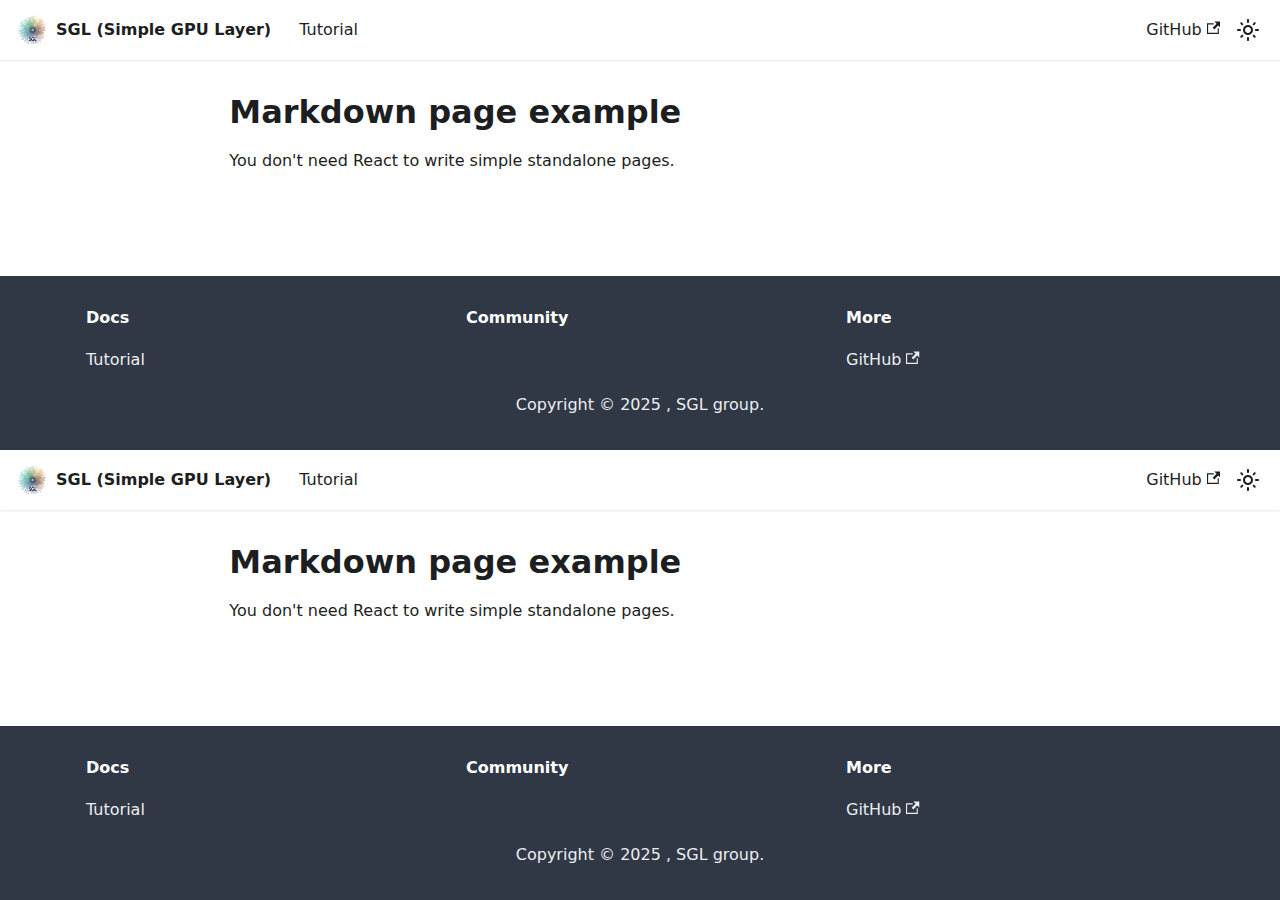
<file: markdown-page/index.html>
<!doctype html>
<html lang="en" dir="ltr" class="mdx-wrapper mdx-page plugin-pages plugin-id-default" data-has-hydrated="false">
<head>
<meta charset="UTF-8">
<meta name="generator" content="Docusaurus v3.8.1">
<title data-rh="true">Markdown page example | SGL (Simple GPU Layer)</title><meta data-rh="true" name="viewport" content="width=device-width,initial-scale=1"><meta data-rh="true" name="twitter:card" content="summary_large_image"><meta data-rh="true" property="og:image" content="https://sglib.cc/img/docusaurus-social-card.jpg"><meta data-rh="true" name="twitter:image" content="https://sglib.cc/img/docusaurus-social-card.jpg"><meta data-rh="true" property="og:url" content="https://sglib.cc/markdown-page"><meta data-rh="true" property="og:locale" content="en"><meta data-rh="true" name="docusaurus_locale" content="en"><meta data-rh="true" name="docusaurus_tag" content="default"><meta data-rh="true" name="docsearch:language" content="en"><meta data-rh="true" name="docsearch:docusaurus_tag" content="default"><meta data-rh="true" property="og:title" content="Markdown page example | SGL (Simple GPU Layer)"><meta data-rh="true" name="description" content="You don&#x27;t need React to write simple standalone pages."><meta data-rh="true" property="og:description" content="You don&#x27;t need React to write simple standalone pages."><link data-rh="true" rel="icon" href="/img/favicon.ico"><link data-rh="true" rel="canonical" href="https://sglib.cc/markdown-page"><link data-rh="true" rel="alternate" href="https://sglib.cc/markdown-page" hreflang="en"><link data-rh="true" rel="alternate" href="https://sglib.cc/markdown-page" hreflang="x-default"><link rel="stylesheet" href="/assets/css/styles.844fcb34.css">
<script src="/assets/js/runtime~main.ec9f8361.js" defer="defer"></script>
<script src="/assets/js/main.c4b10dfd.js" defer="defer"></script>
</head>
<body class="navigation-with-keyboard">
<svg xmlns="http://www.w3.org/2000/svg" style="display: none;"><defs>
<symbol id="theme-svg-external-link" viewBox="0 0 24 24"><path fill="currentColor" d="M21 13v10h-21v-19h12v2h-10v15h17v-8h2zm3-12h-10.988l4.035 4-6.977 7.07 2.828 2.828 6.977-7.07 4.125 4.172v-11z"/></symbol>
</defs></svg>
<script>!function(){var t="light";var e=function(){try{return new URLSearchParams(window.location.search).get("docusaurus-theme")}catch(t){}}()||function(){try{return window.localStorage.getItem("theme")}catch(t){}}();document.documentElement.setAttribute("data-theme",e||t),document.documentElement.setAttribute("data-theme-choice",e||t)}(),function(){try{const c=new URLSearchParams(window.location.search).entries();for(var[t,e]of c)if(t.startsWith("docusaurus-data-")){var a=t.replace("docusaurus-data-","data-");document.documentElement.setAttribute(a,e)}}catch(t){}}()</script><div id="__docusaurus"><link rel="preload" as="image" href="/img/logo_t.png"><div role="region" aria-label="Skip to main content"><a class="skipToContent_fXgn" href="#__docusaurus_skipToContent_fallback">Skip to main content</a></div><nav aria-label="Main" class="theme-layout-navbar navbar navbar--fixed-top"><div class="navbar__inner"><div class="theme-layout-navbar-left navbar__items"><button aria-label="Toggle navigation bar" aria-expanded="false" class="navbar__toggle clean-btn" type="button"><svg width="30" height="30" viewBox="0 0 30 30" aria-hidden="true"><path stroke="currentColor" stroke-linecap="round" stroke-miterlimit="10" stroke-width="2" d="M4 7h22M4 15h22M4 23h22"></path></svg></button><a class="navbar__brand" href="/"><div class="navbar__logo"><img src="/img/logo_t.png" alt="SGL" class="themedComponent_mlkZ themedComponent--light_NVdE"><img src="/img/logo_t.png" alt="SGL" class="themedComponent_mlkZ themedComponent--dark_xIcU"></div><b class="navbar__title text--truncate">SGL (Simple GPU Layer)</b></a><a class="navbar__item navbar__link" href="/docs/intro">Tutorial</a></div><div class="theme-layout-navbar-right navbar__items navbar__items--right"><a href="https://github.com/SGLayer/SGL" target="_blank" rel="noopener noreferrer" class="navbar__item navbar__link">GitHub<svg width="13.5" height="13.5" aria-hidden="true" class="iconExternalLink_nPIU"><use href="#theme-svg-external-link"></use></svg></a><div class="toggle_vylO colorModeToggle_DEke"><button class="clean-btn toggleButton_gllP toggleButtonDisabled_aARS" type="button" disabled="" title="system mode" aria-label="Switch between dark and light mode (currently system mode)"><svg viewBox="0 0 24 24" width="24" height="24" aria-hidden="true" class="toggleIcon_g3eP lightToggleIcon_pyhR"><path fill="currentColor" d="M12,9c1.65,0,3,1.35,3,3s-1.35,3-3,3s-3-1.35-3-3S10.35,9,12,9 M12,7c-2.76,0-5,2.24-5,5s2.24,5,5,5s5-2.24,5-5 S14.76,7,12,7L12,7z M2,13l2,0c0.55,0,1-0.45,1-1s-0.45-1-1-1l-2,0c-0.55,0-1,0.45-1,1S1.45,13,2,13z M20,13l2,0c0.55,0,1-0.45,1-1 s-0.45-1-1-1l-2,0c-0.55,0-1,0.45-1,1S19.45,13,20,13z M11,2v2c0,0.55,0.45,1,1,1s1-0.45,1-1V2c0-0.55-0.45-1-1-1S11,1.45,11,2z M11,20v2c0,0.55,0.45,1,1,1s1-0.45,1-1v-2c0-0.55-0.45-1-1-1C11.45,19,11,19.45,11,20z M5.99,4.58c-0.39-0.39-1.03-0.39-1.41,0 c-0.39,0.39-0.39,1.03,0,1.41l1.06,1.06c0.39,0.39,1.03,0.39,1.41,0s0.39-1.03,0-1.41L5.99,4.58z M18.36,16.95 c-0.39-0.39-1.03-0.39-1.41,0c-0.39,0.39-0.39,1.03,0,1.41l1.06,1.06c0.39,0.39,1.03,0.39,1.41,0c0.39-0.39,0.39-1.03,0-1.41 L18.36,16.95z M19.42,5.99c0.39-0.39,0.39-1.03,0-1.41c-0.39-0.39-1.03-0.39-1.41,0l-1.06,1.06c-0.39,0.39-0.39,1.03,0,1.41 s1.03,0.39,1.41,0L19.42,5.99z M7.05,18.36c0.39-0.39,0.39-1.03,0-1.41c-0.39-0.39-1.03-0.39-1.41,0l-1.06,1.06 c-0.39,0.39-0.39,1.03,0,1.41s1.03,0.39,1.41,0L7.05,18.36z"></path></svg><svg viewBox="0 0 24 24" width="24" height="24" aria-hidden="true" class="toggleIcon_g3eP darkToggleIcon_wfgR"><path fill="currentColor" d="M9.37,5.51C9.19,6.15,9.1,6.82,9.1,7.5c0,4.08,3.32,7.4,7.4,7.4c0.68,0,1.35-0.09,1.99-0.27C17.45,17.19,14.93,19,12,19 c-3.86,0-7-3.14-7-7C5,9.07,6.81,6.55,9.37,5.51z M12,3c-4.97,0-9,4.03-9,9s4.03,9,9,9s9-4.03,9-9c0-0.46-0.04-0.92-0.1-1.36 c-0.98,1.37-2.58,2.26-4.4,2.26c-2.98,0-5.4-2.42-5.4-5.4c0-1.81,0.89-3.42,2.26-4.4C12.92,3.04,12.46,3,12,3L12,3z"></path></svg><svg viewBox="0 0 24 24" width="24" height="24" aria-hidden="true" class="toggleIcon_g3eP systemToggleIcon_QzmC"><path fill="currentColor" d="m12 21c4.971 0 9-4.029 9-9s-4.029-9-9-9-9 4.029-9 9 4.029 9 9 9zm4.95-13.95c1.313 1.313 2.05 3.093 2.05 4.95s-0.738 3.637-2.05 4.95c-1.313 1.313-3.093 2.05-4.95 2.05v-14c1.857 0 3.637 0.737 4.95 2.05z"></path></svg></button></div><div class="navbarSearchContainer_Bca1"></div></div></div><div role="presentation" class="navbar-sidebar__backdrop"></div></nav><div id="__docusaurus_skipToContent_fallback" class="theme-layout-main main-wrapper mainWrapper_z2l0"><main class="container container--fluid margin-vert--lg"><div class="row mdxPageWrapper_j9I6"><div class="col col--8"><article><header><h1>Markdown page example</h1></header>
<p>You don&#x27;t need React to write simple standalone pages.</p></article></div></div></main></div><footer class="theme-layout-footer footer footer--dark"><div class="container container-fluid"><div class="row footer__links"><div class="theme-layout-footer-column col footer__col"><div class="footer__title">Docs</div><ul class="footer__items clean-list"><li class="footer__item"><a class="footer__link-item" href="/docs/intro">Tutorial</a></li></ul></div><div class="theme-layout-footer-column col footer__col"><div class="footer__title">Community</div><ul class="footer__items clean-list"></ul></div><div class="theme-layout-footer-column col footer__col"><div class="footer__title">More</div><ul class="footer__items clean-list"><li class="footer__item"><a href="https://github.com/SGLayer/SGL" target="_blank" rel="noopener noreferrer" class="footer__link-item">GitHub<svg width="13.5" height="13.5" aria-hidden="true" class="iconExternalLink_nPIU"><use href="#theme-svg-external-link"></use></svg></a></li></ul></div></div><div class="footer__bottom text--center"><div class="footer__copyright">Copyright © 2025 , SGL group.</div></div></div></footer></div>
</body>
</html>
</file>
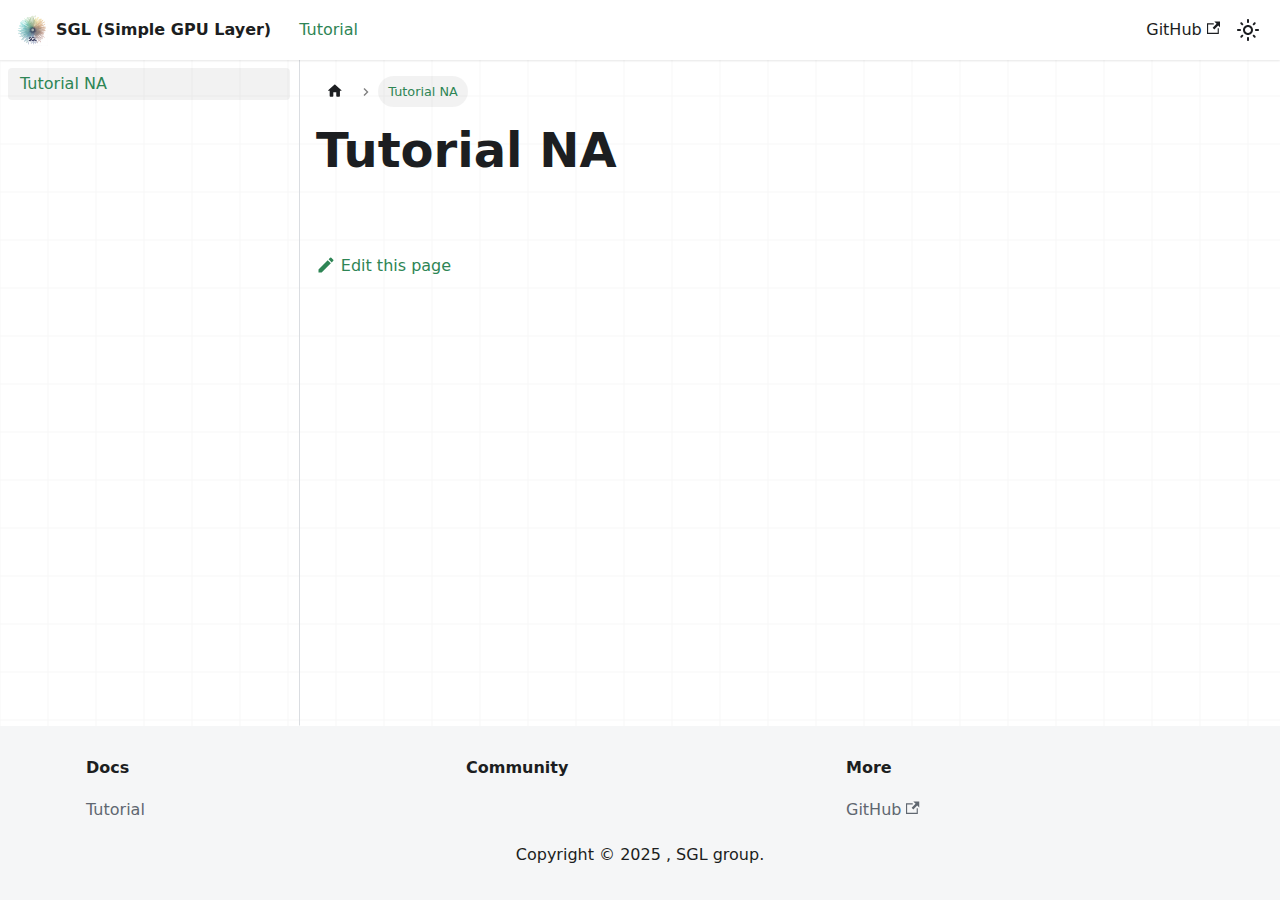
<file: docs/intro/index.html>
<!doctype html>
<html lang="en" dir="ltr" class="docs-wrapper plugin-docs plugin-id-default docs-version-current docs-doc-page docs-doc-id-intro" data-has-hydrated="false">
<head>
<meta charset="UTF-8">
<meta name="generator" content="Docusaurus v3.8.1">
<title data-rh="true">Tutorial NA | SGL (Simple GPU Layer)</title><meta data-rh="true" name="viewport" content="width=device-width,initial-scale=1"><meta data-rh="true" name="twitter:card" content="summary_large_image"><meta data-rh="true" property="og:image" content="https://sglib.cc/img/logo_t.png"><meta data-rh="true" name="twitter:image" content="https://sglib.cc/img/logo_t.png"><meta data-rh="true" property="og:url" content="https://sglib.cc/docs/intro"><meta data-rh="true" property="og:locale" content="en"><meta data-rh="true" name="docusaurus_locale" content="en"><meta data-rh="true" name="docsearch:language" content="en"><meta data-rh="true" name="docusaurus_version" content="current"><meta data-rh="true" name="docusaurus_tag" content="docs-default-current"><meta data-rh="true" name="docsearch:version" content="current"><meta data-rh="true" name="docsearch:docusaurus_tag" content="docs-default-current"><meta data-rh="true" property="og:title" content="Tutorial NA | SGL (Simple GPU Layer)"><link data-rh="true" rel="icon" href="/img/favicon.ico"><link data-rh="true" rel="canonical" href="https://sglib.cc/docs/intro"><link data-rh="true" rel="alternate" href="https://sglib.cc/docs/intro" hreflang="en"><link data-rh="true" rel="alternate" href="https://sglib.cc/docs/intro" hreflang="x-default"><script data-rh="true" type="application/ld+json">{"@context":"https://schema.org","@type":"BreadcrumbList","itemListElement":[{"@type":"ListItem","position":1,"name":"Tutorial NA","item":"https://sglib.cc/docs/intro"}]}</script><link rel="stylesheet" href="/assets/css/styles.35aaf61d.css">
<script src="/assets/js/runtime~main.95f3373b.js" defer="defer"></script>
<script src="/assets/js/main.2ef4b89a.js" defer="defer"></script>
</head>
<body class="navigation-with-keyboard">
<svg xmlns="http://www.w3.org/2000/svg" style="display: none;"><defs>
<symbol id="theme-svg-external-link" viewBox="0 0 24 24"><path fill="currentColor" d="M21 13v10h-21v-19h12v2h-10v15h17v-8h2zm3-12h-10.988l4.035 4-6.977 7.07 2.828 2.828 6.977-7.07 4.125 4.172v-11z"/></symbol>
</defs></svg>
<script>!function(){var t="light";var e=function(){try{return new URLSearchParams(window.location.search).get("docusaurus-theme")}catch(t){}}()||function(){try{return window.localStorage.getItem("theme")}catch(t){}}();document.documentElement.setAttribute("data-theme",e||t),document.documentElement.setAttribute("data-theme-choice",e||t)}(),function(){try{const c=new URLSearchParams(window.location.search).entries();for(var[t,e]of c)if(t.startsWith("docusaurus-data-")){var a=t.replace("docusaurus-data-","data-");document.documentElement.setAttribute(a,e)}}catch(t){}}()</script><div id="__docusaurus"><link rel="preload" as="image" href="/img/logo_t.png"><div role="region" aria-label="Skip to main content"><a class="skipToContent_fXgn" href="#__docusaurus_skipToContent_fallback">Skip to main content</a></div><nav aria-label="Main" class="theme-layout-navbar navbar navbar--fixed-top"><div class="navbar__inner"><div class="theme-layout-navbar-left navbar__items"><button aria-label="Toggle navigation bar" aria-expanded="false" class="navbar__toggle clean-btn" type="button"><svg width="30" height="30" viewBox="0 0 30 30" aria-hidden="true"><path stroke="currentColor" stroke-linecap="round" stroke-miterlimit="10" stroke-width="2" d="M4 7h22M4 15h22M4 23h22"></path></svg></button><a class="navbar__brand" href="/"><div class="navbar__logo"><img src="/img/logo_t.png" alt="SGL" class="themedComponent_mlkZ themedComponent--light_NVdE"><img src="/img/logo_t.png" alt="SGL" class="themedComponent_mlkZ themedComponent--dark_xIcU"></div><b class="navbar__title text--truncate">SGL (Simple GPU Layer)</b></a><a aria-current="page" class="navbar__item navbar__link navbar__link--active" href="/docs/intro">Tutorial</a></div><div class="theme-layout-navbar-right navbar__items navbar__items--right"><a href="https://github.com/SGLayer/SGL" target="_blank" rel="noopener noreferrer" class="navbar__item navbar__link">GitHub<svg width="13.5" height="13.5" aria-hidden="true" class="iconExternalLink_nPIU"><use href="#theme-svg-external-link"></use></svg></a><div class="toggle_vylO colorModeToggle_DEke"><button class="clean-btn toggleButton_gllP toggleButtonDisabled_aARS" type="button" disabled="" title="system mode" aria-label="Switch between dark and light mode (currently system mode)"><svg viewBox="0 0 24 24" width="24" height="24" aria-hidden="true" class="toggleIcon_g3eP lightToggleIcon_pyhR"><path fill="currentColor" d="M12,9c1.65,0,3,1.35,3,3s-1.35,3-3,3s-3-1.35-3-3S10.35,9,12,9 M12,7c-2.76,0-5,2.24-5,5s2.24,5,5,5s5-2.24,5-5 S14.76,7,12,7L12,7z M2,13l2,0c0.55,0,1-0.45,1-1s-0.45-1-1-1l-2,0c-0.55,0-1,0.45-1,1S1.45,13,2,13z M20,13l2,0c0.55,0,1-0.45,1-1 s-0.45-1-1-1l-2,0c-0.55,0-1,0.45-1,1S19.45,13,20,13z M11,2v2c0,0.55,0.45,1,1,1s1-0.45,1-1V2c0-0.55-0.45-1-1-1S11,1.45,11,2z M11,20v2c0,0.55,0.45,1,1,1s1-0.45,1-1v-2c0-0.55-0.45-1-1-1C11.45,19,11,19.45,11,20z M5.99,4.58c-0.39-0.39-1.03-0.39-1.41,0 c-0.39,0.39-0.39,1.03,0,1.41l1.06,1.06c0.39,0.39,1.03,0.39,1.41,0s0.39-1.03,0-1.41L5.99,4.58z M18.36,16.95 c-0.39-0.39-1.03-0.39-1.41,0c-0.39,0.39-0.39,1.03,0,1.41l1.06,1.06c0.39,0.39,1.03,0.39,1.41,0c0.39-0.39,0.39-1.03,0-1.41 L18.36,16.95z M19.42,5.99c0.39-0.39,0.39-1.03,0-1.41c-0.39-0.39-1.03-0.39-1.41,0l-1.06,1.06c-0.39,0.39-0.39,1.03,0,1.41 s1.03,0.39,1.41,0L19.42,5.99z M7.05,18.36c0.39-0.39,0.39-1.03,0-1.41c-0.39-0.39-1.03-0.39-1.41,0l-1.06,1.06 c-0.39,0.39-0.39,1.03,0,1.41s1.03,0.39,1.41,0L7.05,18.36z"></path></svg><svg viewBox="0 0 24 24" width="24" height="24" aria-hidden="true" class="toggleIcon_g3eP darkToggleIcon_wfgR"><path fill="currentColor" d="M9.37,5.51C9.19,6.15,9.1,6.82,9.1,7.5c0,4.08,3.32,7.4,7.4,7.4c0.68,0,1.35-0.09,1.99-0.27C17.45,17.19,14.93,19,12,19 c-3.86,0-7-3.14-7-7C5,9.07,6.81,6.55,9.37,5.51z M12,3c-4.97,0-9,4.03-9,9s4.03,9,9,9s9-4.03,9-9c0-0.46-0.04-0.92-0.1-1.36 c-0.98,1.37-2.58,2.26-4.4,2.26c-2.98,0-5.4-2.42-5.4-5.4c0-1.81,0.89-3.42,2.26-4.4C12.92,3.04,12.46,3,12,3L12,3z"></path></svg><svg viewBox="0 0 24 24" width="24" height="24" aria-hidden="true" class="toggleIcon_g3eP systemToggleIcon_QzmC"><path fill="currentColor" d="m12 21c4.971 0 9-4.029 9-9s-4.029-9-9-9-9 4.029-9 9 4.029 9 9 9zm4.95-13.95c1.313 1.313 2.05 3.093 2.05 4.95s-0.738 3.637-2.05 4.95c-1.313 1.313-3.093 2.05-4.95 2.05v-14c1.857 0 3.637 0.737 4.95 2.05z"></path></svg></button></div><div class="navbarSearchContainer_Bca1"></div></div></div><div role="presentation" class="navbar-sidebar__backdrop"></div></nav><div id="__docusaurus_skipToContent_fallback" class="theme-layout-main main-wrapper mainWrapper_z2l0"><div class="docsWrapper_hBAB"><button aria-label="Scroll back to top" class="clean-btn theme-back-to-top-button backToTopButton_sjWU" type="button"></button><div class="docRoot_UBD9"><aside class="theme-doc-sidebar-container docSidebarContainer_YfHR"><div class="sidebarViewport_aRkj"><div class="sidebar_njMd"><nav aria-label="Docs sidebar" class="menu thin-scrollbar menu_SIkG"><ul class="theme-doc-sidebar-menu menu__list"><li class="theme-doc-sidebar-item-link theme-doc-sidebar-item-link-level-1 menu__list-item"><a class="menu__link menu__link--active" aria-current="page" href="/docs/intro">Tutorial NA</a></li></ul></nav></div></div></aside><main class="docMainContainer_TBSr"><div class="container padding-top--md padding-bottom--lg"><div class="row"><div class="col docItemCol_VOVn"><div class="docItemContainer_Djhp"><article><nav class="theme-doc-breadcrumbs breadcrumbsContainer_Z_bl" aria-label="Breadcrumbs"><ul class="breadcrumbs"><li class="breadcrumbs__item"><a aria-label="Home page" class="breadcrumbs__link" href="/"><svg viewBox="0 0 24 24" class="breadcrumbHomeIcon_YNFT"><path d="M10 19v-5h4v5c0 .55.45 1 1 1h3c.55 0 1-.45 1-1v-7h1.7c.46 0 .68-.57.33-.87L12.67 3.6c-.38-.34-.96-.34-1.34 0l-8.36 7.53c-.34.3-.13.87.33.87H5v7c0 .55.45 1 1 1h3c.55 0 1-.45 1-1z" fill="currentColor"></path></svg></a></li><li class="breadcrumbs__item breadcrumbs__item--active"><span class="breadcrumbs__link">Tutorial NA</span></li></ul></nav><div class="theme-doc-markdown markdown"><header><h1>Tutorial NA</h1></header></div><footer class="theme-doc-footer docusaurus-mt-lg"><div class="row margin-top--sm theme-doc-footer-edit-meta-row"><div class="col"><a href="https://github.com/facebook/docusaurus/tree/main/packages/create-docusaurus/templates/shared/docs/intro.md" target="_blank" rel="noopener noreferrer" class="theme-edit-this-page"><svg fill="currentColor" height="20" width="20" viewBox="0 0 40 40" class="iconEdit_Z9Sw" aria-hidden="true"><g><path d="m34.5 11.7l-3 3.1-6.3-6.3 3.1-3q0.5-0.5 1.2-0.5t1.1 0.5l3.9 3.9q0.5 0.4 0.5 1.1t-0.5 1.2z m-29.5 17.1l18.4-18.5 6.3 6.3-18.4 18.4h-6.3v-6.2z"></path></g></svg>Edit this page</a></div><div class="col lastUpdated_JAkA"></div></div></footer></article><nav class="docusaurus-mt-lg pagination-nav" aria-label="Docs pages"></nav></div></div></div></div></main></div></div></div><footer class="theme-layout-footer footer"><div class="container container-fluid"><div class="row footer__links"><div class="theme-layout-footer-column col footer__col"><div class="footer__title">Docs</div><ul class="footer__items clean-list"><li class="footer__item"><a class="footer__link-item" href="/docs/intro">Tutorial</a></li></ul></div><div class="theme-layout-footer-column col footer__col"><div class="footer__title">Community</div><ul class="footer__items clean-list"></ul></div><div class="theme-layout-footer-column col footer__col"><div class="footer__title">More</div><ul class="footer__items clean-list"><li class="footer__item"><a href="https://github.com/SGLayer/SGL" target="_blank" rel="noopener noreferrer" class="footer__link-item">GitHub<svg width="13.5" height="13.5" aria-hidden="true" class="iconExternalLink_nPIU"><use href="#theme-svg-external-link"></use></svg></a></li></ul></div></div><div class="footer__bottom text--center"><div class="footer__copyright">Copyright © 2025 , SGL group.</div></div></div></footer></div>
</body>
</html>
</file>
<file: assets/css/styles.844fcb34.css>
@layer docusaurus.infima,docusaurus.theme-common,docusaurus.theme-classic,docusaurus.core,docusaurus.plugin-debug,docusaurus.theme-mermaid,docusaurus.theme-live-codeblock,docusaurus.theme-search-algolia.docsearch,docusaurus.theme-search-algolia;@layer docusaurus.infima{.col,.container{padding:0 var(--ifm-spacing-horizontal);width:100%}.markdown>h2,.markdown>h3,.markdown>h4,.markdown>h5,.markdown>h6{margin-bottom:calc(var(--ifm-heading-vertical-rhythm-bottom)*var(--ifm-leading))}.markdown li,body{word-wrap:break-word}body,ol ol,ol ul,ul ol,ul ul{margin:0}pre,table{overflow:auto}blockquote,pre{margin:0 0 var(--ifm-spacing-vertical)}.breadcrumbs__link,.button{transition-timing-function:var(--ifm-transition-timing-default)}.button,code{vertical-align:middle}.button--outline.button--active,.button--outline:active,.button--outline:hover,:root{--ifm-button-color:var(--ifm-font-color-base-inverse)}.menu__link:hover,a{transition:color var(--ifm-transition-fast) var(--ifm-transition-timing-default)}.navbar--dark,:root{--ifm-navbar-link-hover-color:var(--ifm-color-primary)}.menu,.navbar-sidebar{overflow-x:hidden}:root,html[data-theme=dark]{--ifm-color-emphasis-500:var(--ifm-color-gray-500)}:root{--ifm-color-scheme:light;--ifm-dark-value:10%;--ifm-darker-value:15%;--ifm-darkest-value:30%;--ifm-light-value:15%;--ifm-lighter-value:30%;--ifm-lightest-value:50%;--ifm-contrast-background-value:90%;--ifm-contrast-foreground-value:70%;--ifm-contrast-background-dark-value:70%;--ifm-contrast-foreground-dark-value:90%;--ifm-color-primary:#3578e5;--ifm-color-secondary:#ebedf0;--ifm-color-success:#00a400;--ifm-color-info:#54c7ec;--ifm-color-warning:#ffba00;--ifm-color-danger:#fa383e;--ifm-color-primary-dark:#306cce;--ifm-color-primary-darker:#2d66c3;--ifm-color-primary-darkest:#2554a0;--ifm-color-primary-light:#538ce9;--ifm-color-primary-lighter:#72a1ed;--ifm-color-primary-lightest:#9abcf2;--ifm-color-primary-contrast-background:#ebf2fc;--ifm-color-primary-contrast-foreground:#102445;--ifm-color-secondary-dark:#d4d5d8;--ifm-color-secondary-darker:#c8c9cc;--ifm-color-secondary-darkest:#a4a6a8;--ifm-color-secondary-light:#eef0f2;--ifm-color-secondary-lighter:#f1f2f5;--ifm-color-secondary-lightest:#f5f6f8;--ifm-color-secondary-contrast-background:#fdfdfe;--ifm-color-secondary-contrast-foreground:#474748;--ifm-color-success-dark:#009400;--ifm-color-success-darker:#008b00;--ifm-color-success-darkest:#007300;--ifm-color-success-light:#26b226;--ifm-color-success-lighter:#4dbf4d;--ifm-color-success-lightest:#80d280;--ifm-color-success-contrast-background:#e6f6e6;--ifm-color-success-contrast-foreground:#003100;--ifm-color-info-dark:#4cb3d4;--ifm-color-info-darker:#47a9c9;--ifm-color-info-darkest:#3b8ba5;--ifm-color-info-light:#6ecfef;--ifm-color-info-lighter:#87d8f2;--ifm-color-info-lightest:#aae3f6;--ifm-color-info-contrast-background:#eef9fd;--ifm-color-info-contrast-foreground:#193c47;--ifm-color-warning-dark:#e6a700;--ifm-color-warning-darker:#d99e00;--ifm-color-warning-darkest:#b38200;--ifm-color-warning-light:#ffc426;--ifm-color-warning-lighter:#ffcf4d;--ifm-color-warning-lightest:#ffdd80;--ifm-color-warning-contrast-background:#fff8e6;--ifm-color-warning-contrast-foreground:#4d3800;--ifm-color-danger-dark:#e13238;--ifm-color-danger-darker:#d53035;--ifm-color-danger-darkest:#af272b;--ifm-color-danger-light:#fb565b;--ifm-color-danger-lighter:#fb7478;--ifm-color-danger-lightest:#fd9c9f;--ifm-color-danger-contrast-background:#ffebec;--ifm-color-danger-contrast-foreground:#4b1113;--ifm-color-white:#fff;--ifm-color-black:#000;--ifm-color-gray-0:var(--ifm-color-white);--ifm-color-gray-100:#f5f6f7;--ifm-color-gray-200:#ebedf0;--ifm-color-gray-300:#dadde1;--ifm-color-gray-400:#ccd0d5;--ifm-color-gray-500:#bec3c9;--ifm-color-gray-600:#8d949e;--ifm-color-gray-700:#606770;--ifm-color-gray-800:#444950;--ifm-color-gray-900:#1c1e21;--ifm-color-gray-1000:var(--ifm-color-black);--ifm-color-emphasis-0:var(--ifm-color-gray-0);--ifm-color-emphasis-100:var(--ifm-color-gray-100);--ifm-color-emphasis-200:var(--ifm-color-gray-200);--ifm-color-emphasis-300:var(--ifm-color-gray-300);--ifm-color-emphasis-400:var(--ifm-color-gray-400);--ifm-color-emphasis-600:var(--ifm-color-gray-600);--ifm-color-emphasis-700:var(--ifm-color-gray-700);--ifm-color-emphasis-800:var(--ifm-color-gray-800);--ifm-color-emphasis-900:var(--ifm-color-gray-900);--ifm-color-emphasis-1000:var(--ifm-color-gray-1000);--ifm-color-content:var(--ifm-color-emphasis-900);--ifm-color-content-inverse:var(--ifm-color-emphasis-0);--ifm-color-content-secondary:#525860;--ifm-background-color:#0000;--ifm-background-surface-color:var(--ifm-color-content-inverse);--ifm-global-border-width:1px;--ifm-global-radius:0.4rem;--ifm-hover-overlay:#0000000d;--ifm-font-color-base:var(--ifm-color-content);--ifm-font-color-base-inverse:var(--ifm-color-content-inverse);--ifm-font-color-secondary:var(--ifm-color-content-secondary);--ifm-font-family-base:system-ui,-apple-system,Segoe UI,Roboto,Ubuntu,Cantarell,Noto Sans,sans-serif,BlinkMacSystemFont,"Segoe UI",Helvetica,Arial,sans-serif,"Apple Color Emoji","Segoe UI Emoji","Segoe UI Symbol";--ifm-font-family-monospace:SFMono-Regular,Menlo,Monaco,Consolas,"Liberation Mono","Courier New",monospace;--ifm-font-size-base:100%;--ifm-font-weight-light:300;--ifm-font-weight-normal:400;--ifm-font-weight-semibold:500;--ifm-font-weight-bold:700;--ifm-font-weight-base:var(--ifm-font-weight-normal);--ifm-line-height-base:1.65;--ifm-global-spacing:1rem;--ifm-spacing-vertical:var(--ifm-global-spacing);--ifm-spacing-horizontal:var(--ifm-global-spacing);--ifm-transition-fast:200ms;--ifm-transition-slow:400ms;--ifm-transition-timing-default:cubic-bezier(0.08,0.52,0.52,1);--ifm-global-shadow-lw:0 1px 2px 0 #0000001a;--ifm-global-shadow-md:0 5px 40px #0003;--ifm-global-shadow-tl:0 12px 28px 0 #0003,0 2px 4px 0 #0000001a;--ifm-z-index-dropdown:100;--ifm-z-index-fixed:200;--ifm-z-index-overlay:400;--ifm-container-width:1140px;--ifm-container-width-xl:1320px;--ifm-code-background:#f6f7f8;--ifm-code-border-radius:var(--ifm-global-radius);--ifm-code-font-size:90%;--ifm-code-padding-horizontal:0.1rem;--ifm-code-padding-vertical:0.1rem;--ifm-pre-background:var(--ifm-code-background);--ifm-pre-border-radius:var(--ifm-code-border-radius);--ifm-pre-color:inherit;--ifm-pre-line-height:1.45;--ifm-pre-padding:1rem;--ifm-heading-color:inherit;--ifm-heading-margin-top:0;--ifm-heading-margin-bottom:var(--ifm-spacing-vertical);--ifm-heading-font-family:var(--ifm-font-family-base);--ifm-heading-font-weight:var(--ifm-font-weight-bold);--ifm-heading-line-height:1.25;--ifm-h1-font-size:2rem;--ifm-h2-font-size:1.5rem;--ifm-h3-font-size:1.25rem;--ifm-h4-font-size:1rem;--ifm-h5-font-size:0.875rem;--ifm-h6-font-size:0.85rem;--ifm-image-alignment-padding:1.25rem;--ifm-leading-desktop:1.25;--ifm-leading:calc(var(--ifm-leading-desktop)*1rem);--ifm-list-left-padding:2rem;--ifm-list-margin:1rem;--ifm-list-item-margin:0.25rem;--ifm-list-paragraph-margin:1rem;--ifm-table-cell-padding:0.75rem;--ifm-table-background:#0000;--ifm-table-stripe-background:#00000008;--ifm-table-border-width:1px;--ifm-table-border-color:var(--ifm-color-emphasis-300);--ifm-table-head-background:inherit;--ifm-table-head-color:inherit;--ifm-table-head-font-weight:var(--ifm-font-weight-bold);--ifm-table-cell-color:inherit;--ifm-link-color:var(--ifm-color-primary);--ifm-link-decoration:none;--ifm-link-hover-color:var(--ifm-link-color);--ifm-link-hover-decoration:underline;--ifm-paragraph-margin-bottom:var(--ifm-leading);--ifm-blockquote-font-size:var(--ifm-font-size-base);--ifm-blockquote-border-left-width:2px;--ifm-blockquote-padding-horizontal:var(--ifm-spacing-horizontal);--ifm-blockquote-padding-vertical:0;--ifm-blockquote-shadow:none;--ifm-blockquote-color:var(--ifm-color-emphasis-800);--ifm-blockquote-border-color:var(--ifm-color-emphasis-300);--ifm-hr-background-color:var(--ifm-color-emphasis-500);--ifm-hr-height:1px;--ifm-hr-margin-vertical:1.5rem;--ifm-scrollbar-size:7px;--ifm-scrollbar-track-background-color:#f1f1f1;--ifm-scrollbar-thumb-background-color:silver;--ifm-scrollbar-thumb-hover-background-color:#a7a7a7;--ifm-alert-background-color:inherit;--ifm-alert-border-color:inherit;--ifm-alert-border-radius:var(--ifm-global-radius);--ifm-alert-border-width:0px;--ifm-alert-border-left-width:5px;--ifm-alert-color:var(--ifm-font-color-base);--ifm-alert-padding-horizontal:var(--ifm-spacing-horizontal);--ifm-alert-padding-vertical:var(--ifm-spacing-vertical);--ifm-alert-shadow:var(--ifm-global-shadow-lw);--ifm-avatar-intro-margin:1rem;--ifm-avatar-intro-alignment:inherit;--ifm-avatar-photo-size:3rem;--ifm-badge-background-color:inherit;--ifm-badge-border-color:inherit;--ifm-badge-border-radius:var(--ifm-global-radius);--ifm-badge-border-width:var(--ifm-global-border-width);--ifm-badge-color:var(--ifm-color-white);--ifm-badge-padding-horizontal:calc(var(--ifm-spacing-horizontal)*0.5);--ifm-badge-padding-vertical:calc(var(--ifm-spacing-vertical)*0.25);--ifm-breadcrumb-border-radius:1.5rem;--ifm-breadcrumb-spacing:0.5rem;--ifm-breadcrumb-color-active:var(--ifm-color-primary);--ifm-breadcrumb-item-background-active:var(--ifm-hover-overlay);--ifm-breadcrumb-padding-horizontal:0.8rem;--ifm-breadcrumb-padding-vertical:0.4rem;--ifm-breadcrumb-size-multiplier:1;--ifm-breadcrumb-separator:url('data:image/svg+xml;utf8,<svg xmlns="http://www.w3.org/2000/svg" x="0px" y="0px" viewBox="0 0 256 256"><g><g><polygon points="79.093,0 48.907,30.187 146.72,128 48.907,225.813 79.093,256 207.093,128"/></g></g><g></g><g></g><g></g><g></g><g></g><g></g><g></g><g></g><g></g><g></g><g></g><g></g><g></g><g></g><g></g></svg>');--ifm-breadcrumb-separator-filter:none;--ifm-breadcrumb-separator-size:0.5rem;--ifm-breadcrumb-separator-size-multiplier:1.25;--ifm-button-background-color:inherit;--ifm-button-border-color:var(--ifm-button-background-color);--ifm-button-border-width:var(--ifm-global-border-width);--ifm-button-font-weight:var(--ifm-font-weight-bold);--ifm-button-padding-horizontal:1.5rem;--ifm-button-padding-vertical:0.375rem;--ifm-button-size-multiplier:1;--ifm-button-transition-duration:var(--ifm-transition-fast);--ifm-button-border-radius:calc(var(--ifm-global-radius)*var(--ifm-button-size-multiplier));--ifm-button-group-spacing:2px;--ifm-card-background-color:var(--ifm-background-surface-color);--ifm-card-border-radius:calc(var(--ifm-global-radius)*2);--ifm-card-horizontal-spacing:var(--ifm-global-spacing);--ifm-card-vertical-spacing:var(--ifm-global-spacing);--ifm-toc-border-color:var(--ifm-color-emphasis-300);--ifm-toc-link-color:var(--ifm-color-content-secondary);--ifm-toc-padding-vertical:0.5rem;--ifm-toc-padding-horizontal:0.5rem;--ifm-dropdown-background-color:var(--ifm-background-surface-color);--ifm-dropdown-font-weight:var(--ifm-font-weight-semibold);--ifm-dropdown-link-color:var(--ifm-font-color-base);--ifm-dropdown-hover-background-color:var(--ifm-hover-overlay);--ifm-footer-background-color:var(--ifm-color-emphasis-100);--ifm-footer-color:inherit;--ifm-footer-link-color:var(--ifm-color-emphasis-700);--ifm-footer-link-hover-color:var(--ifm-color-primary);--ifm-footer-link-horizontal-spacing:0.5rem;--ifm-footer-padding-horizontal:calc(var(--ifm-spacing-horizontal)*2);--ifm-footer-padding-vertical:calc(var(--ifm-spacing-vertical)*2);--ifm-footer-title-color:inherit;--ifm-footer-logo-max-width:min(30rem,90vw);--ifm-hero-background-color:var(--ifm-background-surface-color);--ifm-hero-text-color:var(--ifm-color-emphasis-800);--ifm-menu-color:var(--ifm-color-emphasis-700);--ifm-menu-color-active:var(--ifm-color-primary);--ifm-menu-color-background-active:var(--ifm-hover-overlay);--ifm-menu-color-background-hover:var(--ifm-hover-overlay);--ifm-menu-link-padding-horizontal:0.75rem;--ifm-menu-link-padding-vertical:0.375rem;--ifm-menu-link-sublist-icon:url('data:image/svg+xml;utf8,<svg xmlns="http://www.w3.org/2000/svg" width="16px" height="16px" viewBox="0 0 24 24"><path fill="rgba(0,0,0,0.5)" d="M7.41 15.41L12 10.83l4.59 4.58L18 14l-6-6-6 6z"></path></svg>');--ifm-menu-link-sublist-icon-filter:none;--ifm-navbar-background-color:var(--ifm-background-surface-color);--ifm-navbar-height:3.75rem;--ifm-navbar-item-padding-horizontal:0.75rem;--ifm-navbar-item-padding-vertical:0.25rem;--ifm-navbar-link-color:var(--ifm-font-color-base);--ifm-navbar-link-active-color:var(--ifm-link-color);--ifm-navbar-padding-horizontal:var(--ifm-spacing-horizontal);--ifm-navbar-padding-vertical:calc(var(--ifm-spacing-vertical)*0.5);--ifm-navbar-shadow:var(--ifm-global-shadow-lw);--ifm-navbar-search-input-background-color:var(--ifm-color-emphasis-200);--ifm-navbar-search-input-color:var(--ifm-color-emphasis-800);--ifm-navbar-search-input-placeholder-color:var(--ifm-color-emphasis-500);--ifm-navbar-search-input-icon:url('data:image/svg+xml;utf8,<svg fill="currentColor" xmlns="http://www.w3.org/2000/svg" viewBox="0 0 16 16" height="16px" width="16px"><path d="M6.02945,10.20327a4.17382,4.17382,0,1,1,4.17382-4.17382A4.15609,4.15609,0,0,1,6.02945,10.20327Zm9.69195,4.2199L10.8989,9.59979A5.88021,5.88021,0,0,0,12.058,6.02856,6.00467,6.00467,0,1,0,9.59979,10.8989l4.82338,4.82338a.89729.89729,0,0,0,1.29912,0,.89749.89749,0,0,0-.00087-1.29909Z" /></svg>');--ifm-navbar-sidebar-width:83vw;--ifm-pagination-border-radius:var(--ifm-global-radius);--ifm-pagination-color-active:var(--ifm-color-primary);--ifm-pagination-font-size:1rem;--ifm-pagination-item-active-background:var(--ifm-hover-overlay);--ifm-pagination-page-spacing:0.2em;--ifm-pagination-padding-horizontal:calc(var(--ifm-spacing-horizontal)*1);--ifm-pagination-padding-vertical:calc(var(--ifm-spacing-vertical)*0.25);--ifm-pagination-nav-border-radius:var(--ifm-global-radius);--ifm-pagination-nav-color-hover:var(--ifm-color-primary);--ifm-pills-color-active:var(--ifm-color-primary);--ifm-pills-color-background-active:var(--ifm-hover-overlay);--ifm-pills-spacing:0.125rem;--ifm-tabs-color:var(--ifm-font-color-secondary);--ifm-tabs-color-active:var(--ifm-color-primary);--ifm-tabs-color-active-border:var(--ifm-tabs-color-active);--ifm-tabs-padding-horizontal:1rem;--ifm-tabs-padding-vertical:1rem}.badge--danger,.badge--info,.badge--primary,.badge--secondary,.badge--success,.badge--warning{--ifm-badge-border-color:var(--ifm-badge-background-color)}.button--link,.button--outline{--ifm-button-background-color:#0000}*{box-sizing:border-box}html{background-color:var(--ifm-background-color);color:var(--ifm-font-color-base);color-scheme:var(--ifm-color-scheme);font:var(--ifm-font-size-base)/var(--ifm-line-height-base) var(--ifm-font-family-base);-webkit-font-smoothing:antialiased;-webkit-tap-highlight-color:transparent;text-rendering:optimizelegibility;-webkit-text-size-adjust:100%;text-size-adjust:100%}iframe{border:0;color-scheme:auto}.container{margin:0 auto;max-width:var(--ifm-container-width)}.container--fluid{max-width:inherit}.row{display:flex;flex-wrap:wrap;margin:0 calc(var(--ifm-spacing-horizontal)*-1)}.margin-bottom--none,.margin-vert--none,.markdown>:last-child{margin-bottom:0!important}.margin-top--none,.margin-vert--none{margin-top:0!important}.row--no-gutters{margin-left:0;margin-right:0}.margin-horiz--none,.margin-right--none{margin-right:0!important}.row--no-gutters>.col{padding-left:0;padding-right:0}.row--align-top{align-items:flex-start}.row--align-bottom{align-items:flex-end}.row--align-center{align-items:center}.row--align-stretch{align-items:stretch}.row--align-baseline{align-items:baseline}.col{--ifm-col-width:100%;flex:1 0;margin-left:0;max-width:var(--ifm-col-width)}.padding-bottom--none,.padding-vert--none{padding-bottom:0!important}.padding-top--none,.padding-vert--none{padding-top:0!important}.padding-horiz--none,.padding-left--none{padding-left:0!important}.padding-horiz--none,.padding-right--none{padding-right:0!important}.col[class*=col--]{flex:0 0 var(--ifm-col-width)}.col--1{--ifm-col-width:8.33333%}.col--offset-1{margin-left:8.33333%}.col--2{--ifm-col-width:16.66667%}.col--offset-2{margin-left:16.66667%}.col--3{--ifm-col-width:25%}.col--offset-3{margin-left:25%}.col--4{--ifm-col-width:33.33333%}.col--offset-4{margin-left:33.33333%}.col--5{--ifm-col-width:41.66667%}.col--offset-5{margin-left:41.66667%}.col--6{--ifm-col-width:50%}.col--offset-6{margin-left:50%}.col--7{--ifm-col-width:58.33333%}.col--offset-7{margin-left:58.33333%}.col--8{--ifm-col-width:66.66667%}.col--offset-8{margin-left:66.66667%}.col--9{--ifm-col-width:75%}.col--offset-9{margin-left:75%}.col--10{--ifm-col-width:83.33333%}.col--offset-10{margin-left:83.33333%}.col--11{--ifm-col-width:91.66667%}.col--offset-11{margin-left:91.66667%}.col--12{--ifm-col-width:100%}.col--offset-12{margin-left:100%}.margin-horiz--none,.margin-left--none{margin-left:0!important}.margin--none{margin:0!important}.margin-bottom--xs,.margin-vert--xs{margin-bottom:.25rem!important}.margin-top--xs,.margin-vert--xs{margin-top:.25rem!important}.margin-horiz--xs,.margin-left--xs{margin-left:.25rem!important}.margin-horiz--xs,.margin-right--xs{margin-right:.25rem!important}.margin--xs{margin:.25rem!important}.margin-bottom--sm,.margin-vert--sm{margin-bottom:.5rem!important}.margin-top--sm,.margin-vert--sm{margin-top:.5rem!important}.margin-horiz--sm,.margin-left--sm{margin-left:.5rem!important}.margin-horiz--sm,.margin-right--sm{margin-right:.5rem!important}.margin--sm{margin:.5rem!important}.margin-bottom--md,.margin-vert--md{margin-bottom:1rem!important}.margin-top--md,.margin-vert--md{margin-top:1rem!important}.margin-horiz--md,.margin-left--md{margin-left:1rem!important}.margin-horiz--md,.margin-right--md{margin-right:1rem!important}.margin--md{margin:1rem!important}.margin-bottom--lg,.margin-vert--lg{margin-bottom:2rem!important}.margin-top--lg,.margin-vert--lg{margin-top:2rem!important}.margin-horiz--lg,.margin-left--lg{margin-left:2rem!important}.margin-horiz--lg,.margin-right--lg{margin-right:2rem!important}.margin--lg{margin:2rem!important}.margin-bottom--xl,.margin-vert--xl{margin-bottom:5rem!important}.margin-top--xl,.margin-vert--xl{margin-top:5rem!important}.margin-horiz--xl,.margin-left--xl{margin-left:5rem!important}.margin-horiz--xl,.margin-right--xl{margin-right:5rem!important}.margin--xl{margin:5rem!important}.padding--none{padding:0!important}.padding-bottom--xs,.padding-vert--xs{padding-bottom:.25rem!important}.padding-top--xs,.padding-vert--xs{padding-top:.25rem!important}.padding-horiz--xs,.padding-left--xs{padding-left:.25rem!important}.padding-horiz--xs,.padding-right--xs{padding-right:.25rem!important}.padding--xs{padding:.25rem!important}.padding-bottom--sm,.padding-vert--sm{padding-bottom:.5rem!important}.padding-top--sm,.padding-vert--sm{padding-top:.5rem!important}.padding-horiz--sm,.padding-left--sm{padding-left:.5rem!important}.padding-horiz--sm,.padding-right--sm{padding-right:.5rem!important}.padding--sm{padding:.5rem!important}.padding-bottom--md,.padding-vert--md{padding-bottom:1rem!important}.padding-top--md,.padding-vert--md{padding-top:1rem!important}.padding-horiz--md,.padding-left--md{padding-left:1rem!important}.padding-horiz--md,.padding-right--md{padding-right:1rem!important}.padding--md{padding:1rem!important}.padding-bottom--lg,.padding-vert--lg{padding-bottom:2rem!important}.padding-top--lg,.padding-vert--lg{padding-top:2rem!important}.padding-horiz--lg,.padding-left--lg{padding-left:2rem!important}.padding-horiz--lg,.padding-right--lg{padding-right:2rem!important}.padding--lg{padding:2rem!important}.padding-bottom--xl,.padding-vert--xl{padding-bottom:5rem!important}.padding-top--xl,.padding-vert--xl{padding-top:5rem!important}.padding-horiz--xl,.padding-left--xl{padding-left:5rem!important}.padding-horiz--xl,.padding-right--xl{padding-right:5rem!important}.padding--xl{padding:5rem!important}code{background-color:var(--ifm-code-background);border:.1rem solid #0000001a;border-radius:var(--ifm-code-border-radius);font-family:var(--ifm-font-family-monospace);font-size:var(--ifm-code-font-size);padding:var(--ifm-code-padding-vertical) var(--ifm-code-padding-horizontal)}a code{color:inherit}pre{background-color:var(--ifm-pre-background);border-radius:var(--ifm-pre-border-radius);color:var(--ifm-pre-color);font:var(--ifm-code-font-size)/var(--ifm-pre-line-height) var(--ifm-font-family-monospace);padding:var(--ifm-pre-padding)}pre code{background-color:initial;border:none;font-size:100%;line-height:inherit;padding:0}kbd{background-color:var(--ifm-color-emphasis-0);border:1px solid var(--ifm-color-emphasis-400);border-radius:.2rem;box-shadow:inset 0 -1px 0 var(--ifm-color-emphasis-400);color:var(--ifm-color-emphasis-800);font:80% var(--ifm-font-family-monospace);padding:.15rem .3rem}h1,h2,h3,h4,h5,h6{color:var(--ifm-heading-color);font-family:var(--ifm-heading-font-family);font-weight:var(--ifm-heading-font-weight);line-height:var(--ifm-heading-line-height);margin:var(--ifm-heading-margin-top) 0 var(--ifm-heading-margin-bottom) 0}h1{font-size:var(--ifm-h1-font-size)}h2{font-size:var(--ifm-h2-font-size)}h3{font-size:var(--ifm-h3-font-size)}h4{font-size:var(--ifm-h4-font-size)}h5{font-size:var(--ifm-h5-font-size)}h6{font-size:var(--ifm-h6-font-size)}img{max-width:100%}img[align=right]{padding-left:var(--image-alignment-padding)}img[align=left]{padding-right:var(--image-alignment-padding)}.markdown{--ifm-h1-vertical-rhythm-top:3;--ifm-h2-vertical-rhythm-top:2;--ifm-h3-vertical-rhythm-top:1.5;--ifm-heading-vertical-rhythm-top:1.25;--ifm-h1-vertical-rhythm-bottom:1.25;--ifm-heading-vertical-rhythm-bottom:1}.markdown:after,.markdown:before{content:"";display:table}.markdown:after{clear:both}.markdown h1:first-child{--ifm-h1-font-size:3rem;margin-bottom:calc(var(--ifm-h1-vertical-rhythm-bottom)*var(--ifm-leading))}.markdown>h2{--ifm-h2-font-size:2rem;margin-top:calc(var(--ifm-h2-vertical-rhythm-top)*var(--ifm-leading))}.markdown>h3{--ifm-h3-font-size:1.5rem;margin-top:calc(var(--ifm-h3-vertical-rhythm-top)*var(--ifm-leading))}.markdown>h4,.markdown>h5,.markdown>h6{margin-top:calc(var(--ifm-heading-vertical-rhythm-top)*var(--ifm-leading))}.markdown>p,.markdown>pre,.markdown>ul{margin-bottom:var(--ifm-leading)}.markdown li>p{margin-top:var(--ifm-list-paragraph-margin)}.markdown li+li{margin-top:var(--ifm-list-item-margin)}ol,ul{margin:0 0 var(--ifm-list-margin);padding-left:var(--ifm-list-left-padding)}ol ol,ul ol{list-style-type:lower-roman}ol ol ol,ol ul ol,ul ol ol,ul ul ol{list-style-type:lower-alpha}table{border-collapse:collapse;display:block;margin-bottom:var(--ifm-spacing-vertical)}table thead tr{border-bottom:2px solid var(--ifm-table-border-color)}table thead,table tr:nth-child(2n){background-color:var(--ifm-table-stripe-background)}table tr{background-color:var(--ifm-table-background);border-top:var(--ifm-table-border-width) solid var(--ifm-table-border-color)}table td,table th{border:var(--ifm-table-border-width) solid var(--ifm-table-border-color);padding:var(--ifm-table-cell-padding)}table th{background-color:var(--ifm-table-head-background);color:var(--ifm-table-head-color);font-weight:var(--ifm-table-head-font-weight)}table td{color:var(--ifm-table-cell-color)}strong{font-weight:var(--ifm-font-weight-bold)}a{color:var(--ifm-link-color);text-decoration:var(--ifm-link-decoration)}a:hover{color:var(--ifm-link-hover-color);text-decoration:var(--ifm-link-hover-decoration)}.button:hover,.text--no-decoration,.text--no-decoration:hover,a:not([href]){-webkit-text-decoration:none;text-decoration:none}p{margin:0 0 var(--ifm-paragraph-margin-bottom)}blockquote{border-left:var(--ifm-blockquote-border-left-width) solid var(--ifm-blockquote-border-color);box-shadow:var(--ifm-blockquote-shadow);color:var(--ifm-blockquote-color);font-size:var(--ifm-blockquote-font-size);padding:var(--ifm-blockquote-padding-vertical) var(--ifm-blockquote-padding-horizontal)}blockquote>:first-child{margin-top:0}blockquote>:last-child{margin-bottom:0}hr{background-color:var(--ifm-hr-background-color);border:0;height:var(--ifm-hr-height);margin:var(--ifm-hr-margin-vertical) 0}.shadow--lw{box-shadow:var(--ifm-global-shadow-lw)!important}.shadow--md{box-shadow:var(--ifm-global-shadow-md)!important}.shadow--tl{box-shadow:var(--ifm-global-shadow-tl)!important}.text--primary{color:var(--ifm-color-primary)}.text--secondary{color:var(--ifm-color-secondary)}.text--success{color:var(--ifm-color-success)}.text--info{color:var(--ifm-color-info)}.text--warning{color:var(--ifm-color-warning)}.text--danger{color:var(--ifm-color-danger)}.text--center{text-align:center}.text--left{text-align:left}.text--justify{text-align:justify}.text--right{text-align:right}.text--capitalize{text-transform:capitalize}.text--lowercase{text-transform:lowercase}.alert__heading,.text--uppercase{text-transform:uppercase}.text--light{font-weight:var(--ifm-font-weight-light)}.text--normal{font-weight:var(--ifm-font-weight-normal)}.text--semibold{font-weight:var(--ifm-font-weight-semibold)}.text--bold{font-weight:var(--ifm-font-weight-bold)}.text--italic{font-style:italic}.text--truncate{overflow:hidden;text-overflow:ellipsis;white-space:nowrap}.text--break{word-wrap:break-word!important;word-break:break-word!important}.clean-btn{background:none;border:none;color:inherit;cursor:pointer;font-family:inherit;padding:0}.alert,.alert .close{color:var(--ifm-alert-foreground-color)}.clean-list{list-style:none;padding-left:0}.alert--primary{--ifm-alert-background-color:var(--ifm-color-primary-contrast-background);--ifm-alert-background-color-highlight:#3578e526;--ifm-alert-foreground-color:var(--ifm-color-primary-contrast-foreground);--ifm-alert-border-color:var(--ifm-color-primary-dark)}.alert--secondary{--ifm-alert-background-color:var(--ifm-color-secondary-contrast-background);--ifm-alert-background-color-highlight:#ebedf026;--ifm-alert-foreground-color:var(--ifm-color-secondary-contrast-foreground);--ifm-alert-border-color:var(--ifm-color-secondary-dark)}.alert--success{--ifm-alert-background-color:var(--ifm-color-success-contrast-background);--ifm-alert-background-color-highlight:#00a40026;--ifm-alert-foreground-color:var(--ifm-color-success-contrast-foreground);--ifm-alert-border-color:var(--ifm-color-success-dark)}.alert--info{--ifm-alert-background-color:var(--ifm-color-info-contrast-background);--ifm-alert-background-color-highlight:#54c7ec26;--ifm-alert-foreground-color:var(--ifm-color-info-contrast-foreground);--ifm-alert-border-color:var(--ifm-color-info-dark)}.alert--warning{--ifm-alert-background-color:var(--ifm-color-warning-contrast-background);--ifm-alert-background-color-highlight:#ffba0026;--ifm-alert-foreground-color:var(--ifm-color-warning-contrast-foreground);--ifm-alert-border-color:var(--ifm-color-warning-dark)}.alert--danger{--ifm-alert-background-color:var(--ifm-color-danger-contrast-background);--ifm-alert-background-color-highlight:#fa383e26;--ifm-alert-foreground-color:var(--ifm-color-danger-contrast-foreground);--ifm-alert-border-color:var(--ifm-color-danger-dark)}.alert{--ifm-code-background:var(--ifm-alert-background-color-highlight);--ifm-link-color:var(--ifm-alert-foreground-color);--ifm-link-hover-color:var(--ifm-alert-foreground-color);--ifm-link-decoration:underline;--ifm-tabs-color:var(--ifm-alert-foreground-color);--ifm-tabs-color-active:var(--ifm-alert-foreground-color);--ifm-tabs-color-active-border:var(--ifm-alert-border-color);background-color:var(--ifm-alert-background-color);border:var(--ifm-alert-border-width) solid var(--ifm-alert-border-color);border-left-width:var(--ifm-alert-border-left-width);border-radius:var(--ifm-alert-border-radius);box-shadow:var(--ifm-alert-shadow);padding:var(--ifm-alert-padding-vertical) var(--ifm-alert-padding-horizontal)}.alert__heading{align-items:center;display:flex;font:700 var(--ifm-h5-font-size)/var(--ifm-heading-line-height) var(--ifm-heading-font-family);margin-bottom:.5rem}.alert__icon{display:inline-flex;margin-right:.4em}.alert__icon svg{fill:var(--ifm-alert-foreground-color);stroke:var(--ifm-alert-foreground-color);stroke-width:0}.alert .close{margin:calc(var(--ifm-alert-padding-vertical)*-1) calc(var(--ifm-alert-padding-horizontal)*-1) 0 0;opacity:.75}.alert .close:focus,.alert .close:hover{opacity:1}.alert a{text-decoration-color:var(--ifm-alert-border-color)}.alert a:hover{text-decoration-thickness:2px}.avatar{column-gap:var(--ifm-avatar-intro-margin);display:flex}.avatar__photo{border-radius:50%;display:block;height:var(--ifm-avatar-photo-size);overflow:hidden;width:var(--ifm-avatar-photo-size)}.card--full-height,.navbar__logo img{height:100%}.avatar__photo--sm{--ifm-avatar-photo-size:2rem}.avatar__photo--lg{--ifm-avatar-photo-size:4rem}.avatar__photo--xl{--ifm-avatar-photo-size:6rem}.avatar__intro{display:flex;flex:1 1;flex-direction:column;justify-content:center;text-align:var(--ifm-avatar-intro-alignment)}.badge,.breadcrumbs__item,.breadcrumbs__link,.button,.dropdown>.navbar__link:after{display:inline-block}.avatar__name{font:700 var(--ifm-h4-font-size)/var(--ifm-heading-line-height) var(--ifm-font-family-base)}.avatar__subtitle{margin-top:.25rem}.avatar--vertical{--ifm-avatar-intro-alignment:center;--ifm-avatar-intro-margin:0.5rem;align-items:center;flex-direction:column}.badge{background-color:var(--ifm-badge-background-color);border:var(--ifm-badge-border-width) solid var(--ifm-badge-border-color);border-radius:var(--ifm-badge-border-radius);color:var(--ifm-badge-color);font-size:75%;font-weight:var(--ifm-font-weight-bold);line-height:1;padding:var(--ifm-badge-padding-vertical) var(--ifm-badge-padding-horizontal)}.badge--primary{--ifm-badge-background-color:var(--ifm-color-primary)}.badge--secondary{--ifm-badge-background-color:var(--ifm-color-secondary);color:var(--ifm-color-black)}.breadcrumbs__link,.button.button--secondary.button--outline:not(.button--active):not(:hover){color:var(--ifm-font-color-base)}.badge--success{--ifm-badge-background-color:var(--ifm-color-success)}.badge--info{--ifm-badge-background-color:var(--ifm-color-info)}.badge--warning{--ifm-badge-background-color:var(--ifm-color-warning)}.badge--danger{--ifm-badge-background-color:var(--ifm-color-danger)}.breadcrumbs{margin-bottom:0;padding-left:0}.breadcrumbs__item:not(:last-child):after{background:var(--ifm-breadcrumb-separator) center;content:" ";display:inline-block;filter:var(--ifm-breadcrumb-separator-filter);height:calc(var(--ifm-breadcrumb-separator-size)*var(--ifm-breadcrumb-size-multiplier)*var(--ifm-breadcrumb-separator-size-multiplier));margin:0 var(--ifm-breadcrumb-spacing);opacity:.5;width:calc(var(--ifm-breadcrumb-separator-size)*var(--ifm-breadcrumb-size-multiplier)*var(--ifm-breadcrumb-separator-size-multiplier))}.breadcrumbs__item--active .breadcrumbs__link{background:var(--ifm-breadcrumb-item-background-active);color:var(--ifm-breadcrumb-color-active)}.breadcrumbs__link{border-radius:var(--ifm-breadcrumb-border-radius);font-size:calc(1rem*var(--ifm-breadcrumb-size-multiplier));padding:calc(var(--ifm-breadcrumb-padding-vertical)*var(--ifm-breadcrumb-size-multiplier)) calc(var(--ifm-breadcrumb-padding-horizontal)*var(--ifm-breadcrumb-size-multiplier));transition-duration:var(--ifm-transition-fast);transition-property:background,color}.breadcrumbs__link:any-link:hover,.breadcrumbs__link:link:hover,.breadcrumbs__link:visited:hover,area[href].breadcrumbs__link:hover{background:var(--ifm-breadcrumb-item-background-active);-webkit-text-decoration:none;text-decoration:none}.breadcrumbs--sm{--ifm-breadcrumb-size-multiplier:0.8}.breadcrumbs--lg{--ifm-breadcrumb-size-multiplier:1.2}.button{background-color:var(--ifm-button-background-color);border:var(--ifm-button-border-width) solid var(--ifm-button-border-color);border-radius:var(--ifm-button-border-radius);cursor:pointer;font-size:calc(.875rem*var(--ifm-button-size-multiplier));font-weight:var(--ifm-button-font-weight);line-height:1.5;padding:calc(var(--ifm-button-padding-vertical)*var(--ifm-button-size-multiplier)) calc(var(--ifm-button-padding-horizontal)*var(--ifm-button-size-multiplier));text-align:center;transition-duration:var(--ifm-button-transition-duration);transition-property:color,background,border-color;-webkit-user-select:none;user-select:none;white-space:nowrap}.button,.button:hover{color:var(--ifm-button-color)}.button--outline{--ifm-button-color:var(--ifm-button-border-color)}.button--outline:hover{--ifm-button-background-color:var(--ifm-button-border-color)}.button--link{--ifm-button-border-color:#0000;color:var(--ifm-link-color);text-decoration:var(--ifm-link-decoration)}.button--link.button--active,.button--link:active,.button--link:hover{color:var(--ifm-link-hover-color);text-decoration:var(--ifm-link-hover-decoration)}.dropdown__link--active,.dropdown__link:hover,.menu__link:hover,.navbar__brand:hover,.navbar__link--active,.navbar__link:hover,.pagination-nav__link:hover,.pagination__link:hover{-webkit-text-decoration:none;text-decoration:none}.button.disabled,.button:disabled,.button[disabled]{opacity:.65;pointer-events:none}.button--sm{--ifm-button-size-multiplier:0.8}.button--lg{--ifm-button-size-multiplier:1.35}.button--block{display:block;width:100%}.button.button--secondary{color:var(--ifm-color-gray-900)}:where(.button--primary){--ifm-button-background-color:var(--ifm-color-primary);--ifm-button-border-color:var(--ifm-color-primary)}:where(.button--primary):not(.button--outline):hover{--ifm-button-background-color:var(--ifm-color-primary-dark);--ifm-button-border-color:var(--ifm-color-primary-dark)}.button--primary.button--active,.button--primary:active{--ifm-button-background-color:var(--ifm-color-primary-darker);--ifm-button-border-color:var(--ifm-color-primary-darker)}:where(.button--secondary){--ifm-button-background-color:var(--ifm-color-secondary);--ifm-button-border-color:var(--ifm-color-secondary)}:where(.button--secondary):not(.button--outline):hover{--ifm-button-background-color:var(--ifm-color-secondary-dark);--ifm-button-border-color:var(--ifm-color-secondary-dark)}.button--secondary.button--active,.button--secondary:active{--ifm-button-background-color:var(--ifm-color-secondary-darker);--ifm-button-border-color:var(--ifm-color-secondary-darker)}:where(.button--success){--ifm-button-background-color:var(--ifm-color-success);--ifm-button-border-color:var(--ifm-color-success)}:where(.button--success):not(.button--outline):hover{--ifm-button-background-color:var(--ifm-color-success-dark);--ifm-button-border-color:var(--ifm-color-success-dark)}.button--success.button--active,.button--success:active{--ifm-button-background-color:var(--ifm-color-success-darker);--ifm-button-border-color:var(--ifm-color-success-darker)}:where(.button--info){--ifm-button-background-color:var(--ifm-color-info);--ifm-button-border-color:var(--ifm-color-info)}:where(.button--info):not(.button--outline):hover{--ifm-button-background-color:var(--ifm-color-info-dark);--ifm-button-border-color:var(--ifm-color-info-dark)}.button--info.button--active,.button--info:active{--ifm-button-background-color:var(--ifm-color-info-darker);--ifm-button-border-color:var(--ifm-color-info-darker)}:where(.button--warning){--ifm-button-background-color:var(--ifm-color-warning);--ifm-button-border-color:var(--ifm-color-warning)}:where(.button--warning):not(.button--outline):hover{--ifm-button-background-color:var(--ifm-color-warning-dark);--ifm-button-border-color:var(--ifm-color-warning-dark)}.button--warning.button--active,.button--warning:active{--ifm-button-background-color:var(--ifm-color-warning-darker);--ifm-button-border-color:var(--ifm-color-warning-darker)}:where(.button--danger){--ifm-button-background-color:var(--ifm-color-danger);--ifm-button-border-color:var(--ifm-color-danger)}:where(.button--danger):not(.button--outline):hover{--ifm-button-background-color:var(--ifm-color-danger-dark);--ifm-button-border-color:var(--ifm-color-danger-dark)}.button--danger.button--active,.button--danger:active{--ifm-button-background-color:var(--ifm-color-danger-darker);--ifm-button-border-color:var(--ifm-color-danger-darker)}.button-group{display:inline-flex;gap:var(--ifm-button-group-spacing)}.button-group>.button:not(:first-child){border-bottom-left-radius:0;border-top-left-radius:0}.button-group>.button:not(:last-child){border-bottom-right-radius:0;border-top-right-radius:0}.button-group--block{display:flex;justify-content:stretch}.button-group--block>.button{flex-grow:1}.card{background-color:var(--ifm-card-background-color);border-radius:var(--ifm-card-border-radius);box-shadow:var(--ifm-global-shadow-lw);display:flex;flex-direction:column;overflow:hidden}.card__image{padding-top:var(--ifm-card-vertical-spacing)}.card__image:first-child{padding-top:0}.card__body,.card__footer,.card__header{padding:var(--ifm-card-vertical-spacing) var(--ifm-card-horizontal-spacing)}.card__body:not(:last-child),.card__footer:not(:last-child),.card__header:not(:last-child){padding-bottom:0}.card__body>:last-child,.card__footer>:last-child,.card__header>:last-child{margin-bottom:0}.card__footer{margin-top:auto}.table-of-contents{font-size:.8rem;margin-bottom:0;padding:var(--ifm-toc-padding-vertical) 0}.table-of-contents,.table-of-contents ul{list-style:none;padding-left:var(--ifm-toc-padding-horizontal)}.table-of-contents li{margin:var(--ifm-toc-padding-vertical) var(--ifm-toc-padding-horizontal)}.table-of-contents__left-border{border-left:1px solid var(--ifm-toc-border-color)}.table-of-contents__link{color:var(--ifm-toc-link-color);display:block}.table-of-contents__link--active,.table-of-contents__link--active code,.table-of-contents__link:hover,.table-of-contents__link:hover code{color:var(--ifm-color-primary);-webkit-text-decoration:none;text-decoration:none}.close{color:var(--ifm-color-black);float:right;font-size:1.5rem;font-weight:var(--ifm-font-weight-bold);line-height:1;opacity:.5;padding:1rem;transition:opacity var(--ifm-transition-fast) var(--ifm-transition-timing-default)}.close:hover{opacity:.7}.close:focus{opacity:.8}.dropdown{display:inline-flex;font-weight:var(--ifm-dropdown-font-weight);position:relative;vertical-align:top}.dropdown--hoverable:hover .dropdown__menu,.dropdown--show .dropdown__menu{opacity:1;pointer-events:all;transform:translateY(-1px);visibility:visible}.dropdown__menu,.navbar__item.dropdown .navbar__link:not([href]){pointer-events:none}.dropdown--right .dropdown__menu{left:inherit;right:0}.dropdown--nocaret .navbar__link:after{content:none!important}.dropdown__menu{background-color:var(--ifm-dropdown-background-color);border-radius:var(--ifm-global-radius);box-shadow:var(--ifm-global-shadow-md);left:0;list-style:none;max-height:80vh;min-width:10rem;opacity:0;overflow-y:auto;padding:.5rem;position:absolute;top:calc(100% - var(--ifm-navbar-item-padding-vertical) + .3rem);transform:translateY(-.625rem);transition-duration:var(--ifm-transition-fast);transition-property:opacity,transform,visibility;transition-timing-function:var(--ifm-transition-timing-default);visibility:hidden;z-index:var(--ifm-z-index-dropdown)}.menu__caret,.menu__link,.menu__list-item-collapsible{border-radius:.25rem;transition:background var(--ifm-transition-fast) var(--ifm-transition-timing-default)}.dropdown__link{border-radius:.25rem;color:var(--ifm-dropdown-link-color);display:block;font-size:.875rem;margin-top:.2rem;padding:.25rem .5rem;white-space:nowrap}.dropdown__link--active,.dropdown__link:hover{background-color:var(--ifm-dropdown-hover-background-color);color:var(--ifm-dropdown-link-color)}.dropdown__link--active,.dropdown__link--active:hover{--ifm-dropdown-link-color:var(--ifm-link-color)}.dropdown>.navbar__link:after{border-color:currentcolor #0000;border-style:solid;border-width:.4em .4em 0;content:"";margin-left:.3em;position:relative;top:2px;transform:translateY(-50%)}.footer{background-color:var(--ifm-footer-background-color);color:var(--ifm-footer-color);padding:var(--ifm-footer-padding-vertical) var(--ifm-footer-padding-horizontal)}.footer--dark{--ifm-footer-background-color:#303846;--ifm-footer-color:var(--ifm-footer-link-color);--ifm-footer-link-color:var(--ifm-color-secondary);--ifm-footer-title-color:var(--ifm-color-white)}.footer__links{margin-bottom:1rem}.footer__link-item{color:var(--ifm-footer-link-color);line-height:2}.footer__link-item:hover{color:var(--ifm-footer-link-hover-color)}.footer__link-separator{margin:0 var(--ifm-footer-link-horizontal-spacing)}.footer__logo{margin-top:1rem;max-width:var(--ifm-footer-logo-max-width)}.footer__title{color:var(--ifm-footer-title-color);font:700 var(--ifm-h4-font-size)/var(--ifm-heading-line-height) var(--ifm-font-family-base);margin-bottom:var(--ifm-heading-margin-bottom)}.menu,.navbar__link{font-weight:var(--ifm-font-weight-semibold)}.footer__item{margin-top:0}.footer__items{margin-bottom:0}[type=checkbox]{padding:0}.hero{align-items:center;background-color:var(--ifm-hero-background-color);color:var(--ifm-hero-text-color);display:flex;padding:4rem 2rem}.hero--primary{--ifm-hero-background-color:var(--ifm-color-primary);--ifm-hero-text-color:var(--ifm-font-color-base-inverse)}.hero--dark{--ifm-hero-background-color:#303846;--ifm-hero-text-color:var(--ifm-color-white)}.hero__title{font-size:3rem}.hero__subtitle{font-size:1.5rem}.menu__list{list-style:none;margin:0;padding-left:0}.menu__caret,.menu__link{padding:var(--ifm-menu-link-padding-vertical) var(--ifm-menu-link-padding-horizontal)}.menu__list .menu__list{flex:0 0 100%;margin-top:.25rem;padding-left:var(--ifm-menu-link-padding-horizontal)}.menu__list-item:not(:first-child){margin-top:.25rem}.menu__list-item--collapsed .menu__list{height:0;overflow:hidden}.menu__list-item--collapsed .menu__caret:before,.menu__list-item--collapsed .menu__link--sublist:after{transform:rotate(90deg)}.menu__list-item-collapsible{display:flex;flex-wrap:wrap;position:relative}.menu__caret:hover,.menu__link:hover,.menu__list-item-collapsible--active,.menu__list-item-collapsible:hover{background:var(--ifm-menu-color-background-hover)}.menu__list-item-collapsible .menu__link--active,.menu__list-item-collapsible .menu__link:hover{background:none!important}.menu__caret,.menu__link{align-items:center;display:flex}.menu__link{color:var(--ifm-menu-color);flex:1;line-height:1.25}.menu__link:hover{color:var(--ifm-menu-color)}.menu__caret:before,.menu__link--sublist-caret:after{content:"";filter:var(--ifm-menu-link-sublist-icon-filter);height:1.25rem;transform:rotate(180deg);transition:transform var(--ifm-transition-fast) linear;width:1.25rem}.menu__link--sublist-caret:after{background:var(--ifm-menu-link-sublist-icon) 50%/2rem 2rem;margin-left:auto;min-width:1.25rem}.menu__link--active,.menu__link--active:hover{color:var(--ifm-menu-color-active)}.navbar__brand,.navbar__link{color:var(--ifm-navbar-link-color)}.menu__link--active:not(.menu__link--sublist){background-color:var(--ifm-menu-color-background-active)}.menu__caret:before{background:var(--ifm-menu-link-sublist-icon) 50%/2rem 2rem}.navbar--dark,html[data-theme=dark]{--ifm-menu-link-sublist-icon-filter:invert(100%) sepia(94%) saturate(17%) hue-rotate(223deg) brightness(104%) contrast(98%)}.navbar{background-color:var(--ifm-navbar-background-color);box-shadow:var(--ifm-navbar-shadow);height:var(--ifm-navbar-height);padding:var(--ifm-navbar-padding-vertical) var(--ifm-navbar-padding-horizontal)}.navbar,.navbar>.container,.navbar>.container-fluid{display:flex}.navbar--fixed-top{position:sticky;top:0;z-index:var(--ifm-z-index-fixed)}.navbar-sidebar,.navbar-sidebar__backdrop{bottom:0;left:0;opacity:0;position:fixed;top:0;transition-duration:var(--ifm-transition-fast);transition-timing-function:ease-in-out;visibility:hidden}.navbar__inner{display:flex;flex-wrap:wrap;justify-content:space-between;width:100%}.navbar__brand{align-items:center;display:flex;margin-right:1rem;min-width:0}.navbar__brand:hover{color:var(--ifm-navbar-link-hover-color)}.navbar__title{flex:1 1 auto}.navbar__toggle{display:none;margin-right:.5rem}.navbar__logo{flex:0 0 auto;height:2rem;margin-right:.5rem}.navbar__items{align-items:center;display:flex;flex:1;min-width:0}.navbar__items--center{flex:0 0 auto}.navbar__items--center .navbar__brand{margin:0}.navbar__items--center+.navbar__items--right{flex:1}.navbar__items--right{flex:0 0 auto;justify-content:flex-end}.navbar__items--right>:last-child{padding-right:0}.navbar__item{display:inline-block;padding:var(--ifm-navbar-item-padding-vertical) var(--ifm-navbar-item-padding-horizontal)}.navbar__link--active,.navbar__link:hover{color:var(--ifm-navbar-link-hover-color)}.navbar--dark,.navbar--primary{--ifm-menu-color:var(--ifm-color-gray-300);--ifm-navbar-link-color:var(--ifm-color-gray-100);--ifm-navbar-search-input-background-color:#ffffff1a;--ifm-navbar-search-input-placeholder-color:#ffffff80;color:var(--ifm-color-white)}.navbar--dark{--ifm-navbar-background-color:#242526;--ifm-menu-color-background-active:#ffffff0d;--ifm-navbar-search-input-color:var(--ifm-color-white)}.navbar--primary{--ifm-navbar-background-color:var(--ifm-color-primary);--ifm-navbar-link-hover-color:var(--ifm-color-white);--ifm-menu-color-active:var(--ifm-color-white);--ifm-navbar-search-input-color:var(--ifm-color-emphasis-500)}.navbar__search-input{appearance:none;background:var(--ifm-navbar-search-input-background-color) var(--ifm-navbar-search-input-icon) no-repeat .75rem center/1rem 1rem;border:none;border-radius:2rem;color:var(--ifm-navbar-search-input-color);cursor:text;display:inline-block;font-size:1rem;height:2rem;padding:0 .5rem 0 2.25rem;width:12.5rem}.navbar__search-input::placeholder{color:var(--ifm-navbar-search-input-placeholder-color)}.navbar-sidebar{background-color:var(--ifm-navbar-background-color);box-shadow:var(--ifm-global-shadow-md);transform:translate3d(-100%,0,0);transition-property:opacity,visibility,transform;width:var(--ifm-navbar-sidebar-width)}.navbar-sidebar--show .navbar-sidebar,.navbar-sidebar__items{transform:translateZ(0)}.navbar-sidebar--show .navbar-sidebar,.navbar-sidebar--show .navbar-sidebar__backdrop{opacity:1;visibility:visible}.navbar-sidebar__backdrop{background-color:#0009;right:0;transition-property:opacity,visibility}.navbar-sidebar__brand{align-items:center;box-shadow:var(--ifm-navbar-shadow);display:flex;flex:1;height:var(--ifm-navbar-height);padding:var(--ifm-navbar-padding-vertical) var(--ifm-navbar-padding-horizontal)}.navbar-sidebar__items{display:flex;height:calc(100% - var(--ifm-navbar-height));transition:transform var(--ifm-transition-fast) ease-in-out}.navbar-sidebar__items--show-secondary{transform:translate3d(calc((var(--ifm-navbar-sidebar-width))*-1),0,0)}.navbar-sidebar__item{flex-shrink:0;padding:.5rem;width:calc(var(--ifm-navbar-sidebar-width))}.navbar-sidebar__back{background:var(--ifm-menu-color-background-active);font-size:15px;font-weight:var(--ifm-button-font-weight);margin:0 0 .2rem -.5rem;padding:.6rem 1.5rem;position:relative;text-align:left;top:-.5rem;width:calc(100% + 1rem)}.navbar-sidebar__close{display:flex;margin-left:auto}.pagination{column-gap:var(--ifm-pagination-page-spacing);display:flex;font-size:var(--ifm-pagination-font-size);padding-left:0}.pagination--sm{--ifm-pagination-font-size:0.8rem;--ifm-pagination-padding-horizontal:0.8rem;--ifm-pagination-padding-vertical:0.2rem}.pagination--lg{--ifm-pagination-font-size:1.2rem;--ifm-pagination-padding-horizontal:1.2rem;--ifm-pagination-padding-vertical:0.3rem}.pagination__item{display:inline-flex}.pagination__item>span{padding:var(--ifm-pagination-padding-vertical)}.pagination__item--active .pagination__link{color:var(--ifm-pagination-color-active)}.pagination__item--active .pagination__link,.pagination__item:not(.pagination__item--active):hover .pagination__link{background:var(--ifm-pagination-item-active-background)}.pagination__item--disabled,.pagination__item[disabled]{opacity:.25;pointer-events:none}.pagination__link{border-radius:var(--ifm-pagination-border-radius);color:var(--ifm-font-color-base);display:inline-block;padding:var(--ifm-pagination-padding-vertical) var(--ifm-pagination-padding-horizontal);transition:background var(--ifm-transition-fast) var(--ifm-transition-timing-default)}.pagination-nav{display:grid;grid-gap:var(--ifm-spacing-horizontal);gap:var(--ifm-spacing-horizontal);grid-template-columns:repeat(2,1fr)}.pagination-nav__link{border:1px solid var(--ifm-color-emphasis-300);border-radius:var(--ifm-pagination-nav-border-radius);display:block;height:100%;line-height:var(--ifm-heading-line-height);padding:var(--ifm-global-spacing);transition:border-color var(--ifm-transition-fast) var(--ifm-transition-timing-default)}.pagination-nav__link:hover{border-color:var(--ifm-pagination-nav-color-hover)}.pagination-nav__link--next{grid-column:2/3;text-align:right}.pagination-nav__label{font-size:var(--ifm-h4-font-size);font-weight:var(--ifm-heading-font-weight);word-break:break-word}.pagination-nav__link--prev .pagination-nav__label:before{content:"« "}.pagination-nav__link--next .pagination-nav__label:after{content:" »"}.pagination-nav__sublabel{color:var(--ifm-color-content-secondary);font-size:var(--ifm-h5-font-size);font-weight:var(--ifm-font-weight-semibold);margin-bottom:.25rem}.pills__item,.tabs{font-weight:var(--ifm-font-weight-bold)}.pills{display:flex;gap:var(--ifm-pills-spacing);padding-left:0}.pills__item{border-radius:.5rem;cursor:pointer;display:inline-block;padding:.25rem 1rem;transition:background var(--ifm-transition-fast) var(--ifm-transition-timing-default)}.pills__item--active{color:var(--ifm-pills-color-active)}.pills__item--active,.pills__item:not(.pills__item--active):hover{background:var(--ifm-pills-color-background-active)}.pills--block{justify-content:stretch}.pills--block .pills__item{flex-grow:1;text-align:center}.tabs{color:var(--ifm-tabs-color);display:flex;margin-bottom:0;overflow-x:auto;padding-left:0}.tabs__item{border-bottom:3px solid #0000;border-radius:var(--ifm-global-radius);cursor:pointer;display:inline-flex;padding:var(--ifm-tabs-padding-vertical) var(--ifm-tabs-padding-horizontal);transition:background-color var(--ifm-transition-fast) var(--ifm-transition-timing-default)}.tabs__item--active{border-bottom-color:var(--ifm-tabs-color-active-border);border-bottom-left-radius:0;border-bottom-right-radius:0;color:var(--ifm-tabs-color-active)}.tabs__item:hover{background-color:var(--ifm-hover-overlay)}.tabs--block{justify-content:stretch}.tabs--block .tabs__item{flex-grow:1;justify-content:center}html[data-theme=dark]{--ifm-color-scheme:dark;--ifm-color-emphasis-0:var(--ifm-color-gray-1000);--ifm-color-emphasis-100:var(--ifm-color-gray-900);--ifm-color-emphasis-200:var(--ifm-color-gray-800);--ifm-color-emphasis-300:var(--ifm-color-gray-700);--ifm-color-emphasis-400:var(--ifm-color-gray-600);--ifm-color-emphasis-600:var(--ifm-color-gray-400);--ifm-color-emphasis-700:var(--ifm-color-gray-300);--ifm-color-emphasis-800:var(--ifm-color-gray-200);--ifm-color-emphasis-900:var(--ifm-color-gray-100);--ifm-color-emphasis-1000:var(--ifm-color-gray-0);--ifm-background-color:#1b1b1d;--ifm-background-surface-color:#242526;--ifm-hover-overlay:#ffffff0d;--ifm-color-content:#e3e3e3;--ifm-color-content-secondary:#fff;--ifm-breadcrumb-separator-filter:invert(64%) sepia(11%) saturate(0%) hue-rotate(149deg) brightness(99%) contrast(95%);--ifm-code-background:#ffffff1a;--ifm-scrollbar-track-background-color:#444;--ifm-scrollbar-thumb-background-color:#686868;--ifm-scrollbar-thumb-hover-background-color:#7a7a7a;--ifm-table-stripe-background:#ffffff12;--ifm-toc-border-color:var(--ifm-color-emphasis-200);--ifm-color-primary-contrast-background:#102445;--ifm-color-primary-contrast-foreground:#ebf2fc;--ifm-color-secondary-contrast-background:#474748;--ifm-color-secondary-contrast-foreground:#fdfdfe;--ifm-color-success-contrast-background:#003100;--ifm-color-success-contrast-foreground:#e6f6e6;--ifm-color-info-contrast-background:#193c47;--ifm-color-info-contrast-foreground:#eef9fd;--ifm-color-warning-contrast-background:#4d3800;--ifm-color-warning-contrast-foreground:#fff8e6;--ifm-color-danger-contrast-background:#4b1113;--ifm-color-danger-contrast-foreground:#ffebec}}:root{--ifm-color-primary:#2e8555;--ifm-color-primary-dark:#29784c;--ifm-color-primary-darker:#277148;--ifm-color-primary-darkest:#205d3b;--ifm-color-primary-light:#33925d;--ifm-color-primary-lighter:#359962;--ifm-color-primary-lightest:#3cad6e;--ifm-code-font-size:95%;--docusaurus-highlighted-code-line-bg:#0000001a}[data-theme=dark]{--ifm-color-primary:#25c2a0;--ifm-color-primary-dark:#21af90;--ifm-color-primary-darker:#1fa588;--ifm-color-primary-darkest:#1a8870;--ifm-color-primary-light:#29d5b0;--ifm-color-primary-lighter:#32d8b4;--ifm-color-primary-lightest:#4fddbf;--docusaurus-highlighted-code-line-bg:#0000004d}@layer docusaurus.core{#__docusaurus-base-url-issue-banner-container{display:none}}@layer docusaurus.theme-common{body:not(.navigation-with-keyboard) :not(input):focus{outline:0}.themedComponent_mlkZ{display:none}[data-theme=dark] .themedComponent--dark_xIcU,[data-theme=light] .themedComponent--light_NVdE,html:not([data-theme]) .themedComponent--light_NVdE{display:initial}.errorBoundaryError_a6uf{color:red;white-space:pre-wrap}.errorBoundaryFallback_VBag{color:red;padding:.55rem}.details_lb9f{--docusaurus-details-summary-arrow-size:0.38rem;--docusaurus-details-transition:transform 200ms ease;--docusaurus-details-decoration-color:grey}.details_lb9f>summary{cursor:pointer;list-style:none;padding-left:1rem;position:relative}.details_lb9f>summary::-webkit-details-marker{display:none}.details_lb9f>summary:before{border-color:#0000 #0000 #0000 var(--docusaurus-details-decoration-color);border-style:solid;border-width:var(--docusaurus-details-summary-arrow-size);content:"";left:0;position:absolute;top:.45rem;transform:rotate(0);transform-origin:calc(var(--docusaurus-details-summary-arrow-size)/2) 50%;transition:var(--docusaurus-details-transition)}.details_lb9f[data-collapsed=false].isBrowser_bmU9>summary:before,.details_lb9f[open]:not(.isBrowser_bmU9)>summary:before{transform:rotate(90deg)}.collapsibleContent_i85q{border-top:1px solid var(--docusaurus-details-decoration-color);margin-top:1rem;padding-top:1rem}.collapsibleContent_i85q p:last-child,.details_lb9f>summary>p:last-child{margin-bottom:0}}@layer docusaurus.theme-classic{:root{--docusaurus-progress-bar-color:var(--ifm-color-primary);--docusaurus-announcement-bar-height:auto;--docusaurus-tag-list-border:var(--ifm-color-emphasis-300);--docusaurus-collapse-button-bg:#0000;--docusaurus-collapse-button-bg-hover:#0000001a;--doc-sidebar-width:300px;--doc-sidebar-hidden-width:30px}#nprogress{pointer-events:none}#nprogress .bar{background:var(--docusaurus-progress-bar-color);height:2px;left:0;position:fixed;top:0;width:100%;z-index:1031}#nprogress .peg{box-shadow:0 0 10px var(--docusaurus-progress-bar-color),0 0 5px var(--docusaurus-progress-bar-color);height:100%;opacity:1;position:absolute;right:0;transform:rotate(3deg) translateY(-4px);width:100px}.skipToContent_fXgn{background-color:var(--ifm-background-surface-color);color:var(--ifm-color-emphasis-900);left:100%;padding:calc(var(--ifm-global-spacing)/2) var(--ifm-global-spacing);position:fixed;top:1rem;z-index:calc(var(--ifm-z-index-fixed) + 1)}.skipToContent_fXgn:focus{box-shadow:var(--ifm-global-shadow-md);left:1rem}.closeButton_CVFx{line-height:0;padding:0}.content_knG7{font-size:85%;padding:5px 0;text-align:center}.content_knG7 a{color:inherit;-webkit-text-decoration:underline;text-decoration:underline}.announcementBar_mb4j{align-items:center;background-color:var(--ifm-color-white);border-bottom:1px solid var(--ifm-color-emphasis-100);color:var(--ifm-color-black);display:flex;height:var(--docusaurus-announcement-bar-height)}.docSidebarContainer_YfHR,.navbarSearchContainer_Bca1:empty,.sidebarLogo_isFc,.toggleIcon_g3eP,html[data-announcement-bar-initially-dismissed=true] .announcementBar_mb4j{display:none}.announcementBarPlaceholder_vyr4{flex:0 0 10px}.announcementBarClose_gvF7{align-self:stretch;flex:0 0 30px}.announcementBarContent_xLdY{flex:1 1 auto}.toggle_vylO{height:2rem;width:2rem}.toggleButton_gllP{-webkit-tap-highlight-color:transparent;align-items:center;border-radius:50%;display:flex;height:100%;justify-content:center;transition:background var(--ifm-transition-fast);width:100%}.toggleButton_gllP:hover{background:var(--ifm-color-emphasis-200)}[data-theme-choice=dark] .darkToggleIcon_wfgR,[data-theme-choice=light] .lightToggleIcon_pyhR,[data-theme-choice=system] .systemToggleIcon_QzmC{display:initial}.toggleButtonDisabled_aARS{cursor:not-allowed}.darkNavbarColorModeToggle_X3D1:hover{background:var(--ifm-color-gray-800)}.tag_zVej{border:1px solid var(--docusaurus-tag-list-border);transition:border var(--ifm-transition-fast)}.tag_zVej:hover{--docusaurus-tag-list-border:var(--ifm-link-color);-webkit-text-decoration:none;text-decoration:none}.tagRegular_sFm0{border-radius:var(--ifm-global-radius);font-size:90%;padding:.2rem .5rem .3rem}.tagWithCount_h2kH{align-items:center;border-left:0;display:flex;padding:0 .5rem 0 1rem;position:relative}.tagWithCount_h2kH:after,.tagWithCount_h2kH:before{border:1px solid var(--docusaurus-tag-list-border);content:"";position:absolute;top:50%;transition:inherit}.tagWithCount_h2kH:before{border-bottom:0;border-right:0;height:1.18rem;right:100%;transform:translate(50%,-50%) rotate(-45deg);width:1.18rem}.tagWithCount_h2kH:after{border-radius:50%;height:.5rem;left:0;transform:translateY(-50%);width:.5rem}.tagWithCount_h2kH span{background:var(--ifm-color-secondary);border-radius:var(--ifm-global-radius);color:var(--ifm-color-black);font-size:.7rem;line-height:1.2;margin-left:.3rem;padding:.1rem .4rem}.tags_jXut{display:inline}.tag_QGVx{display:inline-block;margin:0 .4rem .5rem 0}.backToTopButton_sjWU{background-color:var(--ifm-color-emphasis-200);border-radius:50%;bottom:1.3rem;box-shadow:var(--ifm-global-shadow-lw);height:3rem;opacity:0;position:fixed;right:1.3rem;transform:scale(0);transition:all var(--ifm-transition-fast) var(--ifm-transition-timing-default);visibility:hidden;width:3rem;z-index:calc(var(--ifm-z-index-fixed) - 1)}.backToTopButton_sjWU:after{background-color:var(--ifm-color-emphasis-1000);content:" ";display:inline-block;height:100%;-webkit-mask:var(--ifm-menu-link-sublist-icon) 50%/2rem 2rem no-repeat;mask:var(--ifm-menu-link-sublist-icon) 50%/2rem 2rem no-repeat;width:100%}.backToTopButtonShow_xfvO{opacity:1;transform:scale(1);visibility:visible}[data-theme=dark]:root{--docusaurus-collapse-button-bg:#ffffff0d;--docusaurus-collapse-button-bg-hover:#ffffff1a}.collapseSidebarButton_PEFL{display:none;margin:0}.iconExternalLink_nPIU{margin-left:.3rem}.dropdownNavbarItemMobile_J0Sd{cursor:pointer}.iconLanguage_nlXk{margin-right:5px;vertical-align:text-bottom}.navbarHideable_m1mJ{transition:transform var(--ifm-transition-fast) ease}.navbarHidden_jGov{transform:translate3d(0,calc(-100% - 2px),0)}.navbar__items--right>:last-child{padding-right:0}.footerLogoLink_BH7S{opacity:.5;transition:opacity var(--ifm-transition-fast) var(--ifm-transition-timing-default)}.footerLogoLink_BH7S:hover,.hash-link:focus,:hover>.hash-link{opacity:1}.menuExternalLink_NmtK{align-items:center}.docMainContainer_TBSr,.docRoot_UBD9{display:flex;width:100%}.docsWrapper_hBAB{display:flex;flex:1 0 auto}.anchorWithStickyNavbar_LWe7{scroll-margin-top:calc(var(--ifm-navbar-height) + .5rem)}.anchorWithHideOnScrollNavbar_WYt5{scroll-margin-top:.5rem}.hash-link{opacity:0;padding-left:.5rem;transition:opacity var(--ifm-transition-fast);-webkit-user-select:none;user-select:none}.hash-link:before{content:"#"}body,html{height:100%}.mainWrapper_z2l0{display:flex;flex:1 0 auto;flex-direction:column}.docusaurus-mt-lg{margin-top:3rem}#__docusaurus{display:flex;flex-direction:column;min-height:100%}.codeBlockContainer_Ckt0{background:var(--prism-background-color);border-radius:var(--ifm-code-border-radius);box-shadow:var(--ifm-global-shadow-lw);color:var(--prism-color);margin-bottom:var(--ifm-leading)}.codeBlock_bY9V{--ifm-pre-background:var(--prism-background-color);margin:0;padding:0}.codeBlockStandalone_MEMb{padding:0}.codeBlockLines_e6Vv{float:left;font:inherit;min-width:100%;padding:var(--ifm-pre-padding)}.codeBlockLinesWithNumbering_o6Pm{display:table;padding:var(--ifm-pre-padding) 0}:where(:root){--docusaurus-highlighted-code-line-bg:#484d5b}:where([data-theme=dark]){--docusaurus-highlighted-code-line-bg:#646464}.theme-code-block-highlighted-line{background-color:var(--docusaurus-highlighted-code-line-bg);display:block;margin:0 calc(var(--ifm-pre-padding)*-1);padding:0 var(--ifm-pre-padding)}.codeLine_lJS_{counter-increment:a;display:table-row}.codeLineNumber_Tfdd{background:var(--ifm-pre-background);display:table-cell;left:0;overflow-wrap:normal;padding:0 var(--ifm-pre-padding);position:sticky;text-align:right;width:1%}.codeLineNumber_Tfdd:before{content:counter(a);opacity:.4}.theme-code-block-highlighted-line .codeLineNumber_Tfdd:before{opacity:.8}.codeLineContent_feaV{padding-right:var(--ifm-pre-padding)}.theme-code-block:hover .copyButtonCopied_Vdqa{opacity:1!important}.copyButtonIcons_IEyt{height:1.125rem;position:relative;width:1.125rem}.copyButtonIcon_TrPX,.copyButtonSuccessIcon_cVMy{left:0;position:absolute;top:0;fill:currentColor;height:inherit;opacity:inherit;transition:all var(--ifm-transition-fast) ease;width:inherit}.copyButtonSuccessIcon_cVMy{color:#00d600;left:50%;opacity:0;top:50%;transform:translate(-50%,-50%) scale(.33)}.copyButtonCopied_Vdqa .copyButtonIcon_TrPX{opacity:0;transform:scale(.33)}.copyButtonCopied_Vdqa .copyButtonSuccessIcon_cVMy{opacity:1;transform:translate(-50%,-50%) scale(1);transition-delay:75ms}.wordWrapButtonIcon_b1P5{height:1.2rem;width:1.2rem}.wordWrapButtonEnabled_uzNF .wordWrapButtonIcon_b1P5{color:var(--ifm-color-primary)}.buttonGroup_M5ko{column-gap:.2rem;display:flex;position:absolute;right:calc(var(--ifm-pre-padding)/2);top:calc(var(--ifm-pre-padding)/2)}.buttonGroup_M5ko button{align-items:center;background:var(--prism-background-color);border:1px solid var(--ifm-color-emphasis-300);border-radius:var(--ifm-global-radius);color:var(--prism-color);display:flex;line-height:0;opacity:0;padding:.4rem;transition:opacity var(--ifm-transition-fast) ease-in-out}.buttonGroup_M5ko button:focus-visible,.buttonGroup_M5ko button:hover{opacity:1!important}.theme-code-block:hover .buttonGroup_M5ko button{opacity:.4}.codeBlockContent_QJqH{border-radius:inherit;direction:ltr;position:relative}.codeBlockTitle_OeMC{border-bottom:1px solid var(--ifm-color-emphasis-300);border-top-left-radius:inherit;border-top-right-radius:inherit;font-size:var(--ifm-code-font-size);font-weight:500;padding:.75rem var(--ifm-pre-padding)}.codeBlockTitle_OeMC+.codeBlockContent_QJqH .codeBlock_a8dz{border-top-left-radius:0;border-top-right-radius:0}.iconEdit_Z9Sw{margin-right:.3em;vertical-align:sub}.lastUpdated_JAkA{font-size:smaller;font-style:italic;margin-top:.2rem}.tocCollapsibleButton_TO0P{align-items:center;display:flex;font-size:inherit;justify-content:space-between;padding:.4rem .8rem;width:100%}.tocCollapsibleButton_TO0P:after{background:var(--ifm-menu-link-sublist-icon) 50% 50%/2rem 2rem no-repeat;content:"";filter:var(--ifm-menu-link-sublist-icon-filter);height:1.25rem;transform:rotate(180deg);transition:transform var(--ifm-transition-fast);width:1.25rem}.tocCollapsibleButtonExpanded_MG3E:after,.tocCollapsibleExpanded_sAul{transform:none}.tocCollapsible_ETCw{background-color:var(--ifm-menu-color-background-active);border-radius:var(--ifm-global-radius);margin:1rem 0}.tocCollapsibleContent_vkbj>ul{border-left:none;border-top:1px solid var(--ifm-color-emphasis-300);font-size:15px;padding:.2rem 0}.tocCollapsibleContent_vkbj ul li{margin:.4rem .8rem}.tocCollapsibleContent_vkbj a{display:block}.details_b_Ee{--docusaurus-details-decoration-color:var(--ifm-alert-border-color);--docusaurus-details-transition:transform var(--ifm-transition-fast) ease;border:1px solid var(--ifm-alert-border-color);margin:0 0 var(--ifm-spacing-vertical)}.containsTaskList_mC6p{list-style:none}:not(.containsTaskList_mC6p>li)>.containsTaskList_mC6p{padding-left:0}.img_ev3q{height:auto}.tableOfContents_bqdL{max-height:calc(100vh - var(--ifm-navbar-height) - 2rem);overflow-y:auto;position:sticky;top:calc(var(--ifm-navbar-height) + 1rem)}.admonition_xJq3{margin-bottom:1em}.admonitionHeading_Gvgb{font:var(--ifm-heading-font-weight) var(--ifm-h5-font-size)/var(--ifm-heading-line-height) var(--ifm-heading-font-family);text-transform:uppercase}.admonitionHeading_Gvgb:not(:last-child){margin-bottom:.3rem}.admonitionHeading_Gvgb code{text-transform:none}.admonitionIcon_Rf37{display:inline-block;margin-right:.4em;vertical-align:middle}.admonitionIcon_Rf37 svg{display:inline-block;height:1.6em;width:1.6em;fill:var(--ifm-alert-foreground-color)}.admonitionContent_BuS1>:last-child{margin-bottom:0}.breadcrumbHomeIcon_YNFT{height:1.1rem;position:relative;top:1px;vertical-align:top;width:1.1rem}.breadcrumbsContainer_Z_bl{--ifm-breadcrumb-size-multiplier:0.8;margin-bottom:.8rem}.docItemContainer_Djhp article>:first-child,.docItemContainer_Djhp header+*{margin-top:0}.mdxPageWrapper_j9I6{justify-content:center}}@media (min-width:997px){.collapseSidebarButton_PEFL,.expandButton_TmdG{background-color:var(--docusaurus-collapse-button-bg)}:root{--docusaurus-announcement-bar-height:30px}.announcementBarClose_gvF7,.announcementBarPlaceholder_vyr4{flex-basis:50px}.collapseSidebarButton_PEFL{border:1px solid var(--ifm-toc-border-color);border-radius:0;bottom:0;display:block!important;height:40px;position:sticky}.collapseSidebarButtonIcon_kv0_{margin-top:4px;transform:rotate(180deg)}.expandButtonIcon_i1dp,[dir=rtl] .collapseSidebarButtonIcon_kv0_{transform:rotate(0)}.collapseSidebarButton_PEFL:focus,.collapseSidebarButton_PEFL:hover,.expandButton_TmdG:focus,.expandButton_TmdG:hover{background-color:var(--docusaurus-collapse-button-bg-hover)}.navbarSearchContainer_Bca1{padding:var(--ifm-navbar-item-padding-vertical) var(--ifm-navbar-item-padding-horizontal)}.menuHtmlItem_M9Kj{padding:var(--ifm-menu-link-padding-vertical) var(--ifm-menu-link-padding-horizontal)}.menu_SIkG{flex-grow:1;padding:.5rem}@supports (scrollbar-gutter:stable){.menu_SIkG{padding:.5rem 0 .5rem .5rem;scrollbar-gutter:stable}}.menuWithAnnouncementBar_GW3s{margin-bottom:var(--docusaurus-announcement-bar-height)}.sidebar_njMd{display:flex;flex-direction:column;height:100%;padding-top:var(--ifm-navbar-height);width:var(--doc-sidebar-width)}.sidebarWithHideableNavbar_wUlq{padding-top:0}.sidebarHidden_VK0M{opacity:0;visibility:hidden}.sidebarLogo_isFc{align-items:center;color:inherit!important;display:flex!important;margin:0 var(--ifm-navbar-padding-horizontal);max-height:var(--ifm-navbar-height);min-height:var(--ifm-navbar-height);-webkit-text-decoration:none!important;text-decoration:none!important}.sidebarLogo_isFc img{height:2rem;margin-right:.5rem}.expandButton_TmdG{align-items:center;display:flex;height:100%;justify-content:center;position:absolute;right:0;top:0;transition:background-color var(--ifm-transition-fast) ease;width:100%}[dir=rtl] .expandButtonIcon_i1dp{transform:rotate(180deg)}.docSidebarContainer_YfHR{border-right:1px solid var(--ifm-toc-border-color);clip-path:inset(0);display:block;margin-top:calc(var(--ifm-navbar-height)*-1);transition:width var(--ifm-transition-fast) ease;width:var(--doc-sidebar-width);will-change:width}.docSidebarContainerHidden_DPk8{cursor:pointer;width:var(--doc-sidebar-hidden-width)}.sidebarViewport_aRkj{height:100%;max-height:100vh;position:sticky;top:0}.docMainContainer_TBSr{flex-grow:1;max-width:calc(100% - var(--doc-sidebar-width))}.docMainContainerEnhanced_lQrH{max-width:calc(100% - var(--doc-sidebar-hidden-width))}.docItemWrapperEnhanced_JWYK{max-width:calc(var(--ifm-container-width) + var(--doc-sidebar-width))!important}.lastUpdated_JAkA{text-align:right}.tocMobile_ITEo{display:none}.docItemCol_VOVn{max-width:75%!important}}@media (min-width:1440px){.container{max-width:var(--ifm-container-width-xl)}}@media (max-width:996px){.col{--ifm-col-width:100%;flex-basis:var(--ifm-col-width);margin-left:0}.footer{--ifm-footer-padding-horizontal:0}.colorModeToggle_DEke,.footer__link-separator,.navbar__item,.tableOfContents_bqdL{display:none}.footer__col{margin-bottom:calc(var(--ifm-spacing-vertical)*3)}.footer__link-item{display:block;width:max-content}.hero{padding-left:0;padding-right:0}.navbar>.container,.navbar>.container-fluid{padding:0}.navbar__toggle{display:inherit}.navbar__search-input{width:9rem}.pills--block,.tabs--block{flex-direction:column}.navbarSearchContainer_Bca1{position:absolute;right:var(--ifm-navbar-padding-horizontal)}.docItemContainer_F8PC{padding:0 .3rem}}@media (max-width:576px){.markdown h1:first-child{--ifm-h1-font-size:2rem}.markdown>h2{--ifm-h2-font-size:1.5rem}.markdown>h3{--ifm-h3-font-size:1.25rem}}@media (hover:hover){.backToTopButton_sjWU:hover{background-color:var(--ifm-color-emphasis-300)}}@media (pointer:fine){.thin-scrollbar{scrollbar-width:thin}.thin-scrollbar::-webkit-scrollbar{height:var(--ifm-scrollbar-size);width:var(--ifm-scrollbar-size)}.thin-scrollbar::-webkit-scrollbar-track{background:var(--ifm-scrollbar-track-background-color);border-radius:10px}.thin-scrollbar::-webkit-scrollbar-thumb{background:var(--ifm-scrollbar-thumb-background-color);border-radius:10px}.thin-scrollbar::-webkit-scrollbar-thumb:hover{background:var(--ifm-scrollbar-thumb-hover-background-color)}}@media (prefers-reduced-motion:reduce){:root{--ifm-transition-fast:0ms;--ifm-transition-slow:0ms}}@media print{.announcementBar_mb4j,.footer,.menu,.navbar,.pagination-nav,.table-of-contents,.tocMobile_ITEo{display:none}.tabs{page-break-inside:avoid}.codeBlockLines_e6Vv{white-space:pre-wrap}}
</file>
<file: assets/css/styles.35aaf61d.css>
@layer docusaurus.infima,docusaurus.theme-common,docusaurus.theme-classic,docusaurus.core,docusaurus.plugin-debug,docusaurus.theme-mermaid,docusaurus.theme-live-codeblock,docusaurus.theme-search-algolia.docsearch,docusaurus.theme-search-algolia;@layer docusaurus.infima{.col,.container{padding:0 var(--ifm-spacing-horizontal);width:100%}.markdown>h2,.markdown>h3,.markdown>h4,.markdown>h5,.markdown>h6{margin-bottom:calc(var(--ifm-heading-vertical-rhythm-bottom)*var(--ifm-leading))}.markdown li,body{word-wrap:break-word}body,ol ol,ol ul,ul ol,ul ul{margin:0}pre,table{overflow:auto}blockquote,pre{margin:0 0 var(--ifm-spacing-vertical)}.breadcrumbs__link,.button{transition-timing-function:var(--ifm-transition-timing-default)}.button,code{vertical-align:middle}.button--outline.button--active,.button--outline:active,.button--outline:hover,:root{--ifm-button-color:var(--ifm-font-color-base-inverse)}.menu__link:hover,a{transition:color var(--ifm-transition-fast) var(--ifm-transition-timing-default)}.navbar--dark,:root{--ifm-navbar-link-hover-color:var(--ifm-color-primary)}.menu,.navbar-sidebar{overflow-x:hidden}:root,html[data-theme=dark]{--ifm-color-emphasis-500:var(--ifm-color-gray-500)}:root{--ifm-color-scheme:light;--ifm-dark-value:10%;--ifm-darker-value:15%;--ifm-darkest-value:30%;--ifm-light-value:15%;--ifm-lighter-value:30%;--ifm-lightest-value:50%;--ifm-contrast-background-value:90%;--ifm-contrast-foreground-value:70%;--ifm-contrast-background-dark-value:70%;--ifm-contrast-foreground-dark-value:90%;--ifm-color-primary:#3578e5;--ifm-color-secondary:#ebedf0;--ifm-color-success:#00a400;--ifm-color-info:#54c7ec;--ifm-color-warning:#ffba00;--ifm-color-danger:#fa383e;--ifm-color-primary-dark:#306cce;--ifm-color-primary-darker:#2d66c3;--ifm-color-primary-darkest:#2554a0;--ifm-color-primary-light:#538ce9;--ifm-color-primary-lighter:#72a1ed;--ifm-color-primary-lightest:#9abcf2;--ifm-color-primary-contrast-background:#ebf2fc;--ifm-color-primary-contrast-foreground:#102445;--ifm-color-secondary-dark:#d4d5d8;--ifm-color-secondary-darker:#c8c9cc;--ifm-color-secondary-darkest:#a4a6a8;--ifm-color-secondary-light:#eef0f2;--ifm-color-secondary-lighter:#f1f2f5;--ifm-color-secondary-lightest:#f5f6f8;--ifm-color-secondary-contrast-background:#fdfdfe;--ifm-color-secondary-contrast-foreground:#474748;--ifm-color-success-dark:#009400;--ifm-color-success-darker:#008b00;--ifm-color-success-darkest:#007300;--ifm-color-success-light:#26b226;--ifm-color-success-lighter:#4dbf4d;--ifm-color-success-lightest:#80d280;--ifm-color-success-contrast-background:#e6f6e6;--ifm-color-success-contrast-foreground:#003100;--ifm-color-info-dark:#4cb3d4;--ifm-color-info-darker:#47a9c9;--ifm-color-info-darkest:#3b8ba5;--ifm-color-info-light:#6ecfef;--ifm-color-info-lighter:#87d8f2;--ifm-color-info-lightest:#aae3f6;--ifm-color-info-contrast-background:#eef9fd;--ifm-color-info-contrast-foreground:#193c47;--ifm-color-warning-dark:#e6a700;--ifm-color-warning-darker:#d99e00;--ifm-color-warning-darkest:#b38200;--ifm-color-warning-light:#ffc426;--ifm-color-warning-lighter:#ffcf4d;--ifm-color-warning-lightest:#ffdd80;--ifm-color-warning-contrast-background:#fff8e6;--ifm-color-warning-contrast-foreground:#4d3800;--ifm-color-danger-dark:#e13238;--ifm-color-danger-darker:#d53035;--ifm-color-danger-darkest:#af272b;--ifm-color-danger-light:#fb565b;--ifm-color-danger-lighter:#fb7478;--ifm-color-danger-lightest:#fd9c9f;--ifm-color-danger-contrast-background:#ffebec;--ifm-color-danger-contrast-foreground:#4b1113;--ifm-color-white:#fff;--ifm-color-black:#000;--ifm-color-gray-0:var(--ifm-color-white);--ifm-color-gray-100:#f5f6f7;--ifm-color-gray-200:#ebedf0;--ifm-color-gray-300:#dadde1;--ifm-color-gray-400:#ccd0d5;--ifm-color-gray-500:#bec3c9;--ifm-color-gray-600:#8d949e;--ifm-color-gray-700:#606770;--ifm-color-gray-800:#444950;--ifm-color-gray-900:#1c1e21;--ifm-color-gray-1000:var(--ifm-color-black);--ifm-color-emphasis-0:var(--ifm-color-gray-0);--ifm-color-emphasis-100:var(--ifm-color-gray-100);--ifm-color-emphasis-200:var(--ifm-color-gray-200);--ifm-color-emphasis-300:var(--ifm-color-gray-300);--ifm-color-emphasis-400:var(--ifm-color-gray-400);--ifm-color-emphasis-600:var(--ifm-color-gray-600);--ifm-color-emphasis-700:var(--ifm-color-gray-700);--ifm-color-emphasis-800:var(--ifm-color-gray-800);--ifm-color-emphasis-900:var(--ifm-color-gray-900);--ifm-color-emphasis-1000:var(--ifm-color-gray-1000);--ifm-color-content:var(--ifm-color-emphasis-900);--ifm-color-content-inverse:var(--ifm-color-emphasis-0);--ifm-color-content-secondary:#525860;--ifm-background-color:#0000;--ifm-background-surface-color:var(--ifm-color-content-inverse);--ifm-global-border-width:1px;--ifm-global-radius:0.4rem;--ifm-hover-overlay:#0000000d;--ifm-font-color-base:var(--ifm-color-content);--ifm-font-color-base-inverse:var(--ifm-color-content-inverse);--ifm-font-color-secondary:var(--ifm-color-content-secondary);--ifm-font-family-base:system-ui,-apple-system,Segoe UI,Roboto,Ubuntu,Cantarell,Noto Sans,sans-serif,BlinkMacSystemFont,"Segoe UI",Helvetica,Arial,sans-serif,"Apple Color Emoji","Segoe UI Emoji","Segoe UI Symbol";--ifm-font-family-monospace:SFMono-Regular,Menlo,Monaco,Consolas,"Liberation Mono","Courier New",monospace;--ifm-font-size-base:100%;--ifm-font-weight-light:300;--ifm-font-weight-normal:400;--ifm-font-weight-semibold:500;--ifm-font-weight-bold:700;--ifm-font-weight-base:var(--ifm-font-weight-normal);--ifm-line-height-base:1.65;--ifm-global-spacing:1rem;--ifm-spacing-vertical:var(--ifm-global-spacing);--ifm-spacing-horizontal:var(--ifm-global-spacing);--ifm-transition-fast:200ms;--ifm-transition-slow:400ms;--ifm-transition-timing-default:cubic-bezier(0.08,0.52,0.52,1);--ifm-global-shadow-lw:0 1px 2px 0 #0000001a;--ifm-global-shadow-md:0 5px 40px #0003;--ifm-global-shadow-tl:0 12px 28px 0 #0003,0 2px 4px 0 #0000001a;--ifm-z-index-dropdown:100;--ifm-z-index-fixed:200;--ifm-z-index-overlay:400;--ifm-container-width:1140px;--ifm-container-width-xl:1320px;--ifm-code-background:#f6f7f8;--ifm-code-border-radius:var(--ifm-global-radius);--ifm-code-font-size:90%;--ifm-code-padding-horizontal:0.1rem;--ifm-code-padding-vertical:0.1rem;--ifm-pre-background:var(--ifm-code-background);--ifm-pre-border-radius:var(--ifm-code-border-radius);--ifm-pre-color:inherit;--ifm-pre-line-height:1.45;--ifm-pre-padding:1rem;--ifm-heading-color:inherit;--ifm-heading-margin-top:0;--ifm-heading-margin-bottom:var(--ifm-spacing-vertical);--ifm-heading-font-family:var(--ifm-font-family-base);--ifm-heading-font-weight:var(--ifm-font-weight-bold);--ifm-heading-line-height:1.25;--ifm-h1-font-size:2rem;--ifm-h2-font-size:1.5rem;--ifm-h3-font-size:1.25rem;--ifm-h4-font-size:1rem;--ifm-h5-font-size:0.875rem;--ifm-h6-font-size:0.85rem;--ifm-image-alignment-padding:1.25rem;--ifm-leading-desktop:1.25;--ifm-leading:calc(var(--ifm-leading-desktop)*1rem);--ifm-list-left-padding:2rem;--ifm-list-margin:1rem;--ifm-list-item-margin:0.25rem;--ifm-list-paragraph-margin:1rem;--ifm-table-cell-padding:0.75rem;--ifm-table-background:#0000;--ifm-table-stripe-background:#00000008;--ifm-table-border-width:1px;--ifm-table-border-color:var(--ifm-color-emphasis-300);--ifm-table-head-background:inherit;--ifm-table-head-color:inherit;--ifm-table-head-font-weight:var(--ifm-font-weight-bold);--ifm-table-cell-color:inherit;--ifm-link-color:var(--ifm-color-primary);--ifm-link-decoration:none;--ifm-link-hover-color:var(--ifm-link-color);--ifm-link-hover-decoration:underline;--ifm-paragraph-margin-bottom:var(--ifm-leading);--ifm-blockquote-font-size:var(--ifm-font-size-base);--ifm-blockquote-border-left-width:2px;--ifm-blockquote-padding-horizontal:var(--ifm-spacing-horizontal);--ifm-blockquote-padding-vertical:0;--ifm-blockquote-shadow:none;--ifm-blockquote-color:var(--ifm-color-emphasis-800);--ifm-blockquote-border-color:var(--ifm-color-emphasis-300);--ifm-hr-background-color:var(--ifm-color-emphasis-500);--ifm-hr-height:1px;--ifm-hr-margin-vertical:1.5rem;--ifm-scrollbar-size:7px;--ifm-scrollbar-track-background-color:#f1f1f1;--ifm-scrollbar-thumb-background-color:silver;--ifm-scrollbar-thumb-hover-background-color:#a7a7a7;--ifm-alert-background-color:inherit;--ifm-alert-border-color:inherit;--ifm-alert-border-radius:var(--ifm-global-radius);--ifm-alert-border-width:0px;--ifm-alert-border-left-width:5px;--ifm-alert-color:var(--ifm-font-color-base);--ifm-alert-padding-horizontal:var(--ifm-spacing-horizontal);--ifm-alert-padding-vertical:var(--ifm-spacing-vertical);--ifm-alert-shadow:var(--ifm-global-shadow-lw);--ifm-avatar-intro-margin:1rem;--ifm-avatar-intro-alignment:inherit;--ifm-avatar-photo-size:3rem;--ifm-badge-background-color:inherit;--ifm-badge-border-color:inherit;--ifm-badge-border-radius:var(--ifm-global-radius);--ifm-badge-border-width:var(--ifm-global-border-width);--ifm-badge-color:var(--ifm-color-white);--ifm-badge-padding-horizontal:calc(var(--ifm-spacing-horizontal)*0.5);--ifm-badge-padding-vertical:calc(var(--ifm-spacing-vertical)*0.25);--ifm-breadcrumb-border-radius:1.5rem;--ifm-breadcrumb-spacing:0.5rem;--ifm-breadcrumb-color-active:var(--ifm-color-primary);--ifm-breadcrumb-item-background-active:var(--ifm-hover-overlay);--ifm-breadcrumb-padding-horizontal:0.8rem;--ifm-breadcrumb-padding-vertical:0.4rem;--ifm-breadcrumb-size-multiplier:1;--ifm-breadcrumb-separator:url('data:image/svg+xml;utf8,<svg xmlns="http://www.w3.org/2000/svg" x="0px" y="0px" viewBox="0 0 256 256"><g><g><polygon points="79.093,0 48.907,30.187 146.72,128 48.907,225.813 79.093,256 207.093,128"/></g></g><g></g><g></g><g></g><g></g><g></g><g></g><g></g><g></g><g></g><g></g><g></g><g></g><g></g><g></g><g></g></svg>');--ifm-breadcrumb-separator-filter:none;--ifm-breadcrumb-separator-size:0.5rem;--ifm-breadcrumb-separator-size-multiplier:1.25;--ifm-button-background-color:inherit;--ifm-button-border-color:var(--ifm-button-background-color);--ifm-button-border-width:var(--ifm-global-border-width);--ifm-button-font-weight:var(--ifm-font-weight-bold);--ifm-button-padding-horizontal:1.5rem;--ifm-button-padding-vertical:0.375rem;--ifm-button-size-multiplier:1;--ifm-button-transition-duration:var(--ifm-transition-fast);--ifm-button-border-radius:calc(var(--ifm-global-radius)*var(--ifm-button-size-multiplier));--ifm-button-group-spacing:2px;--ifm-card-background-color:var(--ifm-background-surface-color);--ifm-card-border-radius:calc(var(--ifm-global-radius)*2);--ifm-card-horizontal-spacing:var(--ifm-global-spacing);--ifm-card-vertical-spacing:var(--ifm-global-spacing);--ifm-toc-border-color:var(--ifm-color-emphasis-300);--ifm-toc-link-color:var(--ifm-color-content-secondary);--ifm-toc-padding-vertical:0.5rem;--ifm-toc-padding-horizontal:0.5rem;--ifm-dropdown-background-color:var(--ifm-background-surface-color);--ifm-dropdown-font-weight:var(--ifm-font-weight-semibold);--ifm-dropdown-link-color:var(--ifm-font-color-base);--ifm-dropdown-hover-background-color:var(--ifm-hover-overlay);--ifm-footer-background-color:var(--ifm-color-emphasis-100);--ifm-footer-color:inherit;--ifm-footer-link-color:var(--ifm-color-emphasis-700);--ifm-footer-link-hover-color:var(--ifm-color-primary);--ifm-footer-link-horizontal-spacing:0.5rem;--ifm-footer-padding-horizontal:calc(var(--ifm-spacing-horizontal)*2);--ifm-footer-padding-vertical:calc(var(--ifm-spacing-vertical)*2);--ifm-footer-title-color:inherit;--ifm-footer-logo-max-width:min(30rem,90vw);--ifm-hero-background-color:var(--ifm-background-surface-color);--ifm-hero-text-color:var(--ifm-color-emphasis-800);--ifm-menu-color:var(--ifm-color-emphasis-700);--ifm-menu-color-active:var(--ifm-color-primary);--ifm-menu-color-background-active:var(--ifm-hover-overlay);--ifm-menu-color-background-hover:var(--ifm-hover-overlay);--ifm-menu-link-padding-horizontal:0.75rem;--ifm-menu-link-padding-vertical:0.375rem;--ifm-menu-link-sublist-icon:url('data:image/svg+xml;utf8,<svg xmlns="http://www.w3.org/2000/svg" width="16px" height="16px" viewBox="0 0 24 24"><path fill="rgba(0,0,0,0.5)" d="M7.41 15.41L12 10.83l4.59 4.58L18 14l-6-6-6 6z"></path></svg>');--ifm-menu-link-sublist-icon-filter:none;--ifm-navbar-background-color:var(--ifm-background-surface-color);--ifm-navbar-height:3.75rem;--ifm-navbar-item-padding-horizontal:0.75rem;--ifm-navbar-item-padding-vertical:0.25rem;--ifm-navbar-link-color:var(--ifm-font-color-base);--ifm-navbar-link-active-color:var(--ifm-link-color);--ifm-navbar-padding-horizontal:var(--ifm-spacing-horizontal);--ifm-navbar-padding-vertical:calc(var(--ifm-spacing-vertical)*0.5);--ifm-navbar-shadow:var(--ifm-global-shadow-lw);--ifm-navbar-search-input-background-color:var(--ifm-color-emphasis-200);--ifm-navbar-search-input-color:var(--ifm-color-emphasis-800);--ifm-navbar-search-input-placeholder-color:var(--ifm-color-emphasis-500);--ifm-navbar-search-input-icon:url('data:image/svg+xml;utf8,<svg fill="currentColor" xmlns="http://www.w3.org/2000/svg" viewBox="0 0 16 16" height="16px" width="16px"><path d="M6.02945,10.20327a4.17382,4.17382,0,1,1,4.17382-4.17382A4.15609,4.15609,0,0,1,6.02945,10.20327Zm9.69195,4.2199L10.8989,9.59979A5.88021,5.88021,0,0,0,12.058,6.02856,6.00467,6.00467,0,1,0,9.59979,10.8989l4.82338,4.82338a.89729.89729,0,0,0,1.29912,0,.89749.89749,0,0,0-.00087-1.29909Z" /></svg>');--ifm-navbar-sidebar-width:83vw;--ifm-pagination-border-radius:var(--ifm-global-radius);--ifm-pagination-color-active:var(--ifm-color-primary);--ifm-pagination-font-size:1rem;--ifm-pagination-item-active-background:var(--ifm-hover-overlay);--ifm-pagination-page-spacing:0.2em;--ifm-pagination-padding-horizontal:calc(var(--ifm-spacing-horizontal)*1);--ifm-pagination-padding-vertical:calc(var(--ifm-spacing-vertical)*0.25);--ifm-pagination-nav-border-radius:var(--ifm-global-radius);--ifm-pagination-nav-color-hover:var(--ifm-color-primary);--ifm-pills-color-active:var(--ifm-color-primary);--ifm-pills-color-background-active:var(--ifm-hover-overlay);--ifm-pills-spacing:0.125rem;--ifm-tabs-color:var(--ifm-font-color-secondary);--ifm-tabs-color-active:var(--ifm-color-primary);--ifm-tabs-color-active-border:var(--ifm-tabs-color-active);--ifm-tabs-padding-horizontal:1rem;--ifm-tabs-padding-vertical:1rem}.badge--danger,.badge--info,.badge--primary,.badge--secondary,.badge--success,.badge--warning{--ifm-badge-border-color:var(--ifm-badge-background-color)}.button--link,.button--outline{--ifm-button-background-color:#0000}*{box-sizing:border-box}html{background-color:var(--ifm-background-color);color:var(--ifm-font-color-base);color-scheme:var(--ifm-color-scheme);font:var(--ifm-font-size-base)/var(--ifm-line-height-base) var(--ifm-font-family-base);-webkit-font-smoothing:antialiased;-webkit-tap-highlight-color:transparent;text-rendering:optimizelegibility;-webkit-text-size-adjust:100%;text-size-adjust:100%}iframe{border:0;color-scheme:auto}.container{margin:0 auto;max-width:var(--ifm-container-width)}.container--fluid{max-width:inherit}.row{display:flex;flex-wrap:wrap;margin:0 calc(var(--ifm-spacing-horizontal)*-1)}.margin-bottom--none,.margin-vert--none,.markdown>:last-child{margin-bottom:0!important}.margin-top--none,.margin-vert--none{margin-top:0!important}.row--no-gutters{margin-left:0;margin-right:0}.margin-horiz--none,.margin-right--none{margin-right:0!important}.row--no-gutters>.col{padding-left:0;padding-right:0}.row--align-top{align-items:flex-start}.row--align-bottom{align-items:flex-end}.row--align-center{align-items:center}.row--align-stretch{align-items:stretch}.row--align-baseline{align-items:baseline}.col{--ifm-col-width:100%;flex:1 0;margin-left:0;max-width:var(--ifm-col-width)}.padding-bottom--none,.padding-vert--none{padding-bottom:0!important}.padding-top--none,.padding-vert--none{padding-top:0!important}.padding-horiz--none,.padding-left--none{padding-left:0!important}.padding-horiz--none,.padding-right--none{padding-right:0!important}.col[class*=col--]{flex:0 0 var(--ifm-col-width)}.col--1{--ifm-col-width:8.33333%}.col--offset-1{margin-left:8.33333%}.col--2{--ifm-col-width:16.66667%}.col--offset-2{margin-left:16.66667%}.col--3{--ifm-col-width:25%}.col--offset-3{margin-left:25%}.col--4{--ifm-col-width:33.33333%}.col--offset-4{margin-left:33.33333%}.col--5{--ifm-col-width:41.66667%}.col--offset-5{margin-left:41.66667%}.col--6{--ifm-col-width:50%}.col--offset-6{margin-left:50%}.col--7{--ifm-col-width:58.33333%}.col--offset-7{margin-left:58.33333%}.col--8{--ifm-col-width:66.66667%}.col--offset-8{margin-left:66.66667%}.col--9{--ifm-col-width:75%}.col--offset-9{margin-left:75%}.col--10{--ifm-col-width:83.33333%}.col--offset-10{margin-left:83.33333%}.col--11{--ifm-col-width:91.66667%}.col--offset-11{margin-left:91.66667%}.col--12{--ifm-col-width:100%}.col--offset-12{margin-left:100%}.margin-horiz--none,.margin-left--none{margin-left:0!important}.margin--none{margin:0!important}.margin-bottom--xs,.margin-vert--xs{margin-bottom:.25rem!important}.margin-top--xs,.margin-vert--xs{margin-top:.25rem!important}.margin-horiz--xs,.margin-left--xs{margin-left:.25rem!important}.margin-horiz--xs,.margin-right--xs{margin-right:.25rem!important}.margin--xs{margin:.25rem!important}.margin-bottom--sm,.margin-vert--sm{margin-bottom:.5rem!important}.margin-top--sm,.margin-vert--sm{margin-top:.5rem!important}.margin-horiz--sm,.margin-left--sm{margin-left:.5rem!important}.margin-horiz--sm,.margin-right--sm{margin-right:.5rem!important}.margin--sm{margin:.5rem!important}.margin-bottom--md,.margin-vert--md{margin-bottom:1rem!important}.margin-top--md,.margin-vert--md{margin-top:1rem!important}.margin-horiz--md,.margin-left--md{margin-left:1rem!important}.margin-horiz--md,.margin-right--md{margin-right:1rem!important}.margin--md{margin:1rem!important}.margin-bottom--lg,.margin-vert--lg{margin-bottom:2rem!important}.margin-top--lg,.margin-vert--lg{margin-top:2rem!important}.margin-horiz--lg,.margin-left--lg{margin-left:2rem!important}.margin-horiz--lg,.margin-right--lg{margin-right:2rem!important}.margin--lg{margin:2rem!important}.margin-bottom--xl,.margin-vert--xl{margin-bottom:5rem!important}.margin-top--xl,.margin-vert--xl{margin-top:5rem!important}.margin-horiz--xl,.margin-left--xl{margin-left:5rem!important}.margin-horiz--xl,.margin-right--xl{margin-right:5rem!important}.margin--xl{margin:5rem!important}.padding--none{padding:0!important}.padding-bottom--xs,.padding-vert--xs{padding-bottom:.25rem!important}.padding-top--xs,.padding-vert--xs{padding-top:.25rem!important}.padding-horiz--xs,.padding-left--xs{padding-left:.25rem!important}.padding-horiz--xs,.padding-right--xs{padding-right:.25rem!important}.padding--xs{padding:.25rem!important}.padding-bottom--sm,.padding-vert--sm{padding-bottom:.5rem!important}.padding-top--sm,.padding-vert--sm{padding-top:.5rem!important}.padding-horiz--sm,.padding-left--sm{padding-left:.5rem!important}.padding-horiz--sm,.padding-right--sm{padding-right:.5rem!important}.padding--sm{padding:.5rem!important}.padding-bottom--md,.padding-vert--md{padding-bottom:1rem!important}.padding-top--md,.padding-vert--md{padding-top:1rem!important}.padding-horiz--md,.padding-left--md{padding-left:1rem!important}.padding-horiz--md,.padding-right--md{padding-right:1rem!important}.padding--md{padding:1rem!important}.padding-bottom--lg,.padding-vert--lg{padding-bottom:2rem!important}.padding-top--lg,.padding-vert--lg{padding-top:2rem!important}.padding-horiz--lg,.padding-left--lg{padding-left:2rem!important}.padding-horiz--lg,.padding-right--lg{padding-right:2rem!important}.padding--lg{padding:2rem!important}.padding-bottom--xl,.padding-vert--xl{padding-bottom:5rem!important}.padding-top--xl,.padding-vert--xl{padding-top:5rem!important}.padding-horiz--xl,.padding-left--xl{padding-left:5rem!important}.padding-horiz--xl,.padding-right--xl{padding-right:5rem!important}.padding--xl{padding:5rem!important}code{background-color:var(--ifm-code-background);border:.1rem solid #0000001a;border-radius:var(--ifm-code-border-radius);font-family:var(--ifm-font-family-monospace);font-size:var(--ifm-code-font-size);padding:var(--ifm-code-padding-vertical) var(--ifm-code-padding-horizontal)}a code{color:inherit}pre{background-color:var(--ifm-pre-background);border-radius:var(--ifm-pre-border-radius);color:var(--ifm-pre-color);font:var(--ifm-code-font-size)/var(--ifm-pre-line-height) var(--ifm-font-family-monospace);padding:var(--ifm-pre-padding)}pre code{background-color:initial;border:none;font-size:100%;line-height:inherit;padding:0}kbd{background-color:var(--ifm-color-emphasis-0);border:1px solid var(--ifm-color-emphasis-400);border-radius:.2rem;box-shadow:inset 0 -1px 0 var(--ifm-color-emphasis-400);color:var(--ifm-color-emphasis-800);font:80% var(--ifm-font-family-monospace);padding:.15rem .3rem}h1,h2,h3,h4,h5,h6{color:var(--ifm-heading-color);font-family:var(--ifm-heading-font-family);font-weight:var(--ifm-heading-font-weight);line-height:var(--ifm-heading-line-height);margin:var(--ifm-heading-margin-top) 0 var(--ifm-heading-margin-bottom) 0}h1{font-size:var(--ifm-h1-font-size)}h2{font-size:var(--ifm-h2-font-size)}h3{font-size:var(--ifm-h3-font-size)}h4{font-size:var(--ifm-h4-font-size)}h5{font-size:var(--ifm-h5-font-size)}h6{font-size:var(--ifm-h6-font-size)}img{max-width:100%}img[align=right]{padding-left:var(--image-alignment-padding)}img[align=left]{padding-right:var(--image-alignment-padding)}.markdown{--ifm-h1-vertical-rhythm-top:3;--ifm-h2-vertical-rhythm-top:2;--ifm-h3-vertical-rhythm-top:1.5;--ifm-heading-vertical-rhythm-top:1.25;--ifm-h1-vertical-rhythm-bottom:1.25;--ifm-heading-vertical-rhythm-bottom:1}.markdown:after,.markdown:before{content:"";display:table}.markdown:after{clear:both}.markdown h1:first-child{--ifm-h1-font-size:3rem;margin-bottom:calc(var(--ifm-h1-vertical-rhythm-bottom)*var(--ifm-leading))}.markdown>h2{--ifm-h2-font-size:2rem;margin-top:calc(var(--ifm-h2-vertical-rhythm-top)*var(--ifm-leading))}.markdown>h3{--ifm-h3-font-size:1.5rem;margin-top:calc(var(--ifm-h3-vertical-rhythm-top)*var(--ifm-leading))}.markdown>h4,.markdown>h5,.markdown>h6{margin-top:calc(var(--ifm-heading-vertical-rhythm-top)*var(--ifm-leading))}.markdown>p,.markdown>pre,.markdown>ul{margin-bottom:var(--ifm-leading)}.markdown li>p{margin-top:var(--ifm-list-paragraph-margin)}.markdown li+li{margin-top:var(--ifm-list-item-margin)}ol,ul{margin:0 0 var(--ifm-list-margin);padding-left:var(--ifm-list-left-padding)}ol ol,ul ol{list-style-type:lower-roman}ol ol ol,ol ul ol,ul ol ol,ul ul ol{list-style-type:lower-alpha}table{border-collapse:collapse;display:block;margin-bottom:var(--ifm-spacing-vertical)}table thead tr{border-bottom:2px solid var(--ifm-table-border-color)}table thead,table tr:nth-child(2n){background-color:var(--ifm-table-stripe-background)}table tr{background-color:var(--ifm-table-background);border-top:var(--ifm-table-border-width) solid var(--ifm-table-border-color)}table td,table th{border:var(--ifm-table-border-width) solid var(--ifm-table-border-color);padding:var(--ifm-table-cell-padding)}table th{background-color:var(--ifm-table-head-background);color:var(--ifm-table-head-color);font-weight:var(--ifm-table-head-font-weight)}table td{color:var(--ifm-table-cell-color)}strong{font-weight:var(--ifm-font-weight-bold)}a{color:var(--ifm-link-color);text-decoration:var(--ifm-link-decoration)}a:hover{color:var(--ifm-link-hover-color);text-decoration:var(--ifm-link-hover-decoration)}.button:hover,.text--no-decoration,.text--no-decoration:hover,a:not([href]){-webkit-text-decoration:none;text-decoration:none}p{margin:0 0 var(--ifm-paragraph-margin-bottom)}blockquote{border-left:var(--ifm-blockquote-border-left-width) solid var(--ifm-blockquote-border-color);box-shadow:var(--ifm-blockquote-shadow);color:var(--ifm-blockquote-color);font-size:var(--ifm-blockquote-font-size);padding:var(--ifm-blockquote-padding-vertical) var(--ifm-blockquote-padding-horizontal)}blockquote>:first-child{margin-top:0}blockquote>:last-child{margin-bottom:0}hr{background-color:var(--ifm-hr-background-color);border:0;height:var(--ifm-hr-height);margin:var(--ifm-hr-margin-vertical) 0}.shadow--lw{box-shadow:var(--ifm-global-shadow-lw)!important}.shadow--md{box-shadow:var(--ifm-global-shadow-md)!important}.shadow--tl{box-shadow:var(--ifm-global-shadow-tl)!important}.text--primary{color:var(--ifm-color-primary)}.text--secondary{color:var(--ifm-color-secondary)}.text--success{color:var(--ifm-color-success)}.text--info{color:var(--ifm-color-info)}.text--warning{color:var(--ifm-color-warning)}.text--danger{color:var(--ifm-color-danger)}.text--center{text-align:center}.text--left{text-align:left}.text--justify{text-align:justify}.text--right{text-align:right}.text--capitalize{text-transform:capitalize}.text--lowercase{text-transform:lowercase}.alert__heading,.text--uppercase{text-transform:uppercase}.text--light{font-weight:var(--ifm-font-weight-light)}.text--normal{font-weight:var(--ifm-font-weight-normal)}.text--semibold{font-weight:var(--ifm-font-weight-semibold)}.text--bold{font-weight:var(--ifm-font-weight-bold)}.text--italic{font-style:italic}.text--truncate{overflow:hidden;text-overflow:ellipsis;white-space:nowrap}.text--break{word-wrap:break-word!important;word-break:break-word!important}.clean-btn{background:none;border:none;color:inherit;cursor:pointer;font-family:inherit;padding:0}.alert,.alert .close{color:var(--ifm-alert-foreground-color)}.clean-list{list-style:none;padding-left:0}.alert--primary{--ifm-alert-background-color:var(--ifm-color-primary-contrast-background);--ifm-alert-background-color-highlight:#3578e526;--ifm-alert-foreground-color:var(--ifm-color-primary-contrast-foreground);--ifm-alert-border-color:var(--ifm-color-primary-dark)}.alert--secondary{--ifm-alert-background-color:var(--ifm-color-secondary-contrast-background);--ifm-alert-background-color-highlight:#ebedf026;--ifm-alert-foreground-color:var(--ifm-color-secondary-contrast-foreground);--ifm-alert-border-color:var(--ifm-color-secondary-dark)}.alert--success{--ifm-alert-background-color:var(--ifm-color-success-contrast-background);--ifm-alert-background-color-highlight:#00a40026;--ifm-alert-foreground-color:var(--ifm-color-success-contrast-foreground);--ifm-alert-border-color:var(--ifm-color-success-dark)}.alert--info{--ifm-alert-background-color:var(--ifm-color-info-contrast-background);--ifm-alert-background-color-highlight:#54c7ec26;--ifm-alert-foreground-color:var(--ifm-color-info-contrast-foreground);--ifm-alert-border-color:var(--ifm-color-info-dark)}.alert--warning{--ifm-alert-background-color:var(--ifm-color-warning-contrast-background);--ifm-alert-background-color-highlight:#ffba0026;--ifm-alert-foreground-color:var(--ifm-color-warning-contrast-foreground);--ifm-alert-border-color:var(--ifm-color-warning-dark)}.alert--danger{--ifm-alert-background-color:var(--ifm-color-danger-contrast-background);--ifm-alert-background-color-highlight:#fa383e26;--ifm-alert-foreground-color:var(--ifm-color-danger-contrast-foreground);--ifm-alert-border-color:var(--ifm-color-danger-dark)}.alert{--ifm-code-background:var(--ifm-alert-background-color-highlight);--ifm-link-color:var(--ifm-alert-foreground-color);--ifm-link-hover-color:var(--ifm-alert-foreground-color);--ifm-link-decoration:underline;--ifm-tabs-color:var(--ifm-alert-foreground-color);--ifm-tabs-color-active:var(--ifm-alert-foreground-color);--ifm-tabs-color-active-border:var(--ifm-alert-border-color);background-color:var(--ifm-alert-background-color);border:var(--ifm-alert-border-width) solid var(--ifm-alert-border-color);border-left-width:var(--ifm-alert-border-left-width);border-radius:var(--ifm-alert-border-radius);box-shadow:var(--ifm-alert-shadow);padding:var(--ifm-alert-padding-vertical) var(--ifm-alert-padding-horizontal)}.alert__heading{align-items:center;display:flex;font:700 var(--ifm-h5-font-size)/var(--ifm-heading-line-height) var(--ifm-heading-font-family);margin-bottom:.5rem}.alert__icon{display:inline-flex;margin-right:.4em}.alert__icon svg{fill:var(--ifm-alert-foreground-color);stroke:var(--ifm-alert-foreground-color);stroke-width:0}.alert .close{margin:calc(var(--ifm-alert-padding-vertical)*-1) calc(var(--ifm-alert-padding-horizontal)*-1) 0 0;opacity:.75}.alert .close:focus,.alert .close:hover{opacity:1}.alert a{text-decoration-color:var(--ifm-alert-border-color)}.alert a:hover{text-decoration-thickness:2px}.avatar{column-gap:var(--ifm-avatar-intro-margin);display:flex}.avatar__photo{border-radius:50%;display:block;height:var(--ifm-avatar-photo-size);overflow:hidden;width:var(--ifm-avatar-photo-size)}.card--full-height,.navbar__logo img{height:100%}.avatar__photo--sm{--ifm-avatar-photo-size:2rem}.avatar__photo--lg{--ifm-avatar-photo-size:4rem}.avatar__photo--xl{--ifm-avatar-photo-size:6rem}.avatar__intro{display:flex;flex:1 1;flex-direction:column;justify-content:center;text-align:var(--ifm-avatar-intro-alignment)}.badge,.breadcrumbs__item,.breadcrumbs__link,.button,.dropdown>.navbar__link:after{display:inline-block}.avatar__name{font:700 var(--ifm-h4-font-size)/var(--ifm-heading-line-height) var(--ifm-font-family-base)}.avatar__subtitle{margin-top:.25rem}.avatar--vertical{--ifm-avatar-intro-alignment:center;--ifm-avatar-intro-margin:0.5rem;align-items:center;flex-direction:column}.badge{background-color:var(--ifm-badge-background-color);border:var(--ifm-badge-border-width) solid var(--ifm-badge-border-color);border-radius:var(--ifm-badge-border-radius);color:var(--ifm-badge-color);font-size:75%;font-weight:var(--ifm-font-weight-bold);line-height:1;padding:var(--ifm-badge-padding-vertical) var(--ifm-badge-padding-horizontal)}.badge--primary{--ifm-badge-background-color:var(--ifm-color-primary)}.badge--secondary{--ifm-badge-background-color:var(--ifm-color-secondary);color:var(--ifm-color-black)}.breadcrumbs__link,.button.button--secondary.button--outline:not(.button--active):not(:hover){color:var(--ifm-font-color-base)}.badge--success{--ifm-badge-background-color:var(--ifm-color-success)}.badge--info{--ifm-badge-background-color:var(--ifm-color-info)}.badge--warning{--ifm-badge-background-color:var(--ifm-color-warning)}.badge--danger{--ifm-badge-background-color:var(--ifm-color-danger)}.breadcrumbs{margin-bottom:0;padding-left:0}.breadcrumbs__item:not(:last-child):after{background:var(--ifm-breadcrumb-separator) center;content:" ";display:inline-block;filter:var(--ifm-breadcrumb-separator-filter);height:calc(var(--ifm-breadcrumb-separator-size)*var(--ifm-breadcrumb-size-multiplier)*var(--ifm-breadcrumb-separator-size-multiplier));margin:0 var(--ifm-breadcrumb-spacing);opacity:.5;width:calc(var(--ifm-breadcrumb-separator-size)*var(--ifm-breadcrumb-size-multiplier)*var(--ifm-breadcrumb-separator-size-multiplier))}.breadcrumbs__item--active .breadcrumbs__link{background:var(--ifm-breadcrumb-item-background-active);color:var(--ifm-breadcrumb-color-active)}.breadcrumbs__link{border-radius:var(--ifm-breadcrumb-border-radius);font-size:calc(1rem*var(--ifm-breadcrumb-size-multiplier));padding:calc(var(--ifm-breadcrumb-padding-vertical)*var(--ifm-breadcrumb-size-multiplier)) calc(var(--ifm-breadcrumb-padding-horizontal)*var(--ifm-breadcrumb-size-multiplier));transition-duration:var(--ifm-transition-fast);transition-property:background,color}.breadcrumbs__link:any-link:hover,.breadcrumbs__link:link:hover,.breadcrumbs__link:visited:hover,area[href].breadcrumbs__link:hover{background:var(--ifm-breadcrumb-item-background-active);-webkit-text-decoration:none;text-decoration:none}.breadcrumbs--sm{--ifm-breadcrumb-size-multiplier:0.8}.breadcrumbs--lg{--ifm-breadcrumb-size-multiplier:1.2}.button{background-color:var(--ifm-button-background-color);border:var(--ifm-button-border-width) solid var(--ifm-button-border-color);border-radius:var(--ifm-button-border-radius);cursor:pointer;font-size:calc(.875rem*var(--ifm-button-size-multiplier));font-weight:var(--ifm-button-font-weight);line-height:1.5;padding:calc(var(--ifm-button-padding-vertical)*var(--ifm-button-size-multiplier)) calc(var(--ifm-button-padding-horizontal)*var(--ifm-button-size-multiplier));text-align:center;transition-duration:var(--ifm-button-transition-duration);transition-property:color,background,border-color;-webkit-user-select:none;user-select:none;white-space:nowrap}.button,.button:hover{color:var(--ifm-button-color)}.button--outline{--ifm-button-color:var(--ifm-button-border-color)}.button--outline:hover{--ifm-button-background-color:var(--ifm-button-border-color)}.button--link{--ifm-button-border-color:#0000;color:var(--ifm-link-color);text-decoration:var(--ifm-link-decoration)}.button--link.button--active,.button--link:active,.button--link:hover{color:var(--ifm-link-hover-color);text-decoration:var(--ifm-link-hover-decoration)}.dropdown__link--active,.dropdown__link:hover,.menu__link:hover,.navbar__brand:hover,.navbar__link--active,.navbar__link:hover,.pagination-nav__link:hover,.pagination__link:hover{-webkit-text-decoration:none;text-decoration:none}.button.disabled,.button:disabled,.button[disabled]{opacity:.65;pointer-events:none}.button--sm{--ifm-button-size-multiplier:0.8}.button--lg{--ifm-button-size-multiplier:1.35}.button--block{display:block;width:100%}.button.button--secondary{color:var(--ifm-color-gray-900)}:where(.button--primary){--ifm-button-background-color:var(--ifm-color-primary);--ifm-button-border-color:var(--ifm-color-primary)}:where(.button--primary):not(.button--outline):hover{--ifm-button-background-color:var(--ifm-color-primary-dark);--ifm-button-border-color:var(--ifm-color-primary-dark)}.button--primary.button--active,.button--primary:active{--ifm-button-background-color:var(--ifm-color-primary-darker);--ifm-button-border-color:var(--ifm-color-primary-darker)}:where(.button--secondary){--ifm-button-background-color:var(--ifm-color-secondary);--ifm-button-border-color:var(--ifm-color-secondary)}:where(.button--secondary):not(.button--outline):hover{--ifm-button-background-color:var(--ifm-color-secondary-dark);--ifm-button-border-color:var(--ifm-color-secondary-dark)}.button--secondary.button--active,.button--secondary:active{--ifm-button-background-color:var(--ifm-color-secondary-darker);--ifm-button-border-color:var(--ifm-color-secondary-darker)}:where(.button--success){--ifm-button-background-color:var(--ifm-color-success);--ifm-button-border-color:var(--ifm-color-success)}:where(.button--success):not(.button--outline):hover{--ifm-button-background-color:var(--ifm-color-success-dark);--ifm-button-border-color:var(--ifm-color-success-dark)}.button--success.button--active,.button--success:active{--ifm-button-background-color:var(--ifm-color-success-darker);--ifm-button-border-color:var(--ifm-color-success-darker)}:where(.button--info){--ifm-button-background-color:var(--ifm-color-info);--ifm-button-border-color:var(--ifm-color-info)}:where(.button--info):not(.button--outline):hover{--ifm-button-background-color:var(--ifm-color-info-dark);--ifm-button-border-color:var(--ifm-color-info-dark)}.button--info.button--active,.button--info:active{--ifm-button-background-color:var(--ifm-color-info-darker);--ifm-button-border-color:var(--ifm-color-info-darker)}:where(.button--warning){--ifm-button-background-color:var(--ifm-color-warning);--ifm-button-border-color:var(--ifm-color-warning)}:where(.button--warning):not(.button--outline):hover{--ifm-button-background-color:var(--ifm-color-warning-dark);--ifm-button-border-color:var(--ifm-color-warning-dark)}.button--warning.button--active,.button--warning:active{--ifm-button-background-color:var(--ifm-color-warning-darker);--ifm-button-border-color:var(--ifm-color-warning-darker)}:where(.button--danger){--ifm-button-background-color:var(--ifm-color-danger);--ifm-button-border-color:var(--ifm-color-danger)}:where(.button--danger):not(.button--outline):hover{--ifm-button-background-color:var(--ifm-color-danger-dark);--ifm-button-border-color:var(--ifm-color-danger-dark)}.button--danger.button--active,.button--danger:active{--ifm-button-background-color:var(--ifm-color-danger-darker);--ifm-button-border-color:var(--ifm-color-danger-darker)}.button-group{display:inline-flex;gap:var(--ifm-button-group-spacing)}.button-group>.button:not(:first-child){border-bottom-left-radius:0;border-top-left-radius:0}.button-group>.button:not(:last-child){border-bottom-right-radius:0;border-top-right-radius:0}.button-group--block{display:flex;justify-content:stretch}.button-group--block>.button{flex-grow:1}.card{background-color:var(--ifm-card-background-color);border-radius:var(--ifm-card-border-radius);box-shadow:var(--ifm-global-shadow-lw);display:flex;flex-direction:column;overflow:hidden}.card__image{padding-top:var(--ifm-card-vertical-spacing)}.card__image:first-child{padding-top:0}.card__body,.card__footer,.card__header{padding:var(--ifm-card-vertical-spacing) var(--ifm-card-horizontal-spacing)}.card__body:not(:last-child),.card__footer:not(:last-child),.card__header:not(:last-child){padding-bottom:0}.card__body>:last-child,.card__footer>:last-child,.card__header>:last-child{margin-bottom:0}.card__footer{margin-top:auto}.table-of-contents{font-size:.8rem;margin-bottom:0;padding:var(--ifm-toc-padding-vertical) 0}.table-of-contents,.table-of-contents ul{list-style:none;padding-left:var(--ifm-toc-padding-horizontal)}.table-of-contents li{margin:var(--ifm-toc-padding-vertical) var(--ifm-toc-padding-horizontal)}.table-of-contents__left-border{border-left:1px solid var(--ifm-toc-border-color)}.table-of-contents__link{color:var(--ifm-toc-link-color);display:block}.table-of-contents__link--active,.table-of-contents__link--active code,.table-of-contents__link:hover,.table-of-contents__link:hover code{color:var(--ifm-color-primary);-webkit-text-decoration:none;text-decoration:none}.close{color:var(--ifm-color-black);float:right;font-size:1.5rem;font-weight:var(--ifm-font-weight-bold);line-height:1;opacity:.5;padding:1rem;transition:opacity var(--ifm-transition-fast) var(--ifm-transition-timing-default)}.close:hover{opacity:.7}.close:focus{opacity:.8}.dropdown{display:inline-flex;font-weight:var(--ifm-dropdown-font-weight);position:relative;vertical-align:top}.dropdown--hoverable:hover .dropdown__menu,.dropdown--show .dropdown__menu{opacity:1;pointer-events:all;transform:translateY(-1px);visibility:visible}.dropdown__menu,.navbar__item.dropdown .navbar__link:not([href]){pointer-events:none}.dropdown--right .dropdown__menu{left:inherit;right:0}.dropdown--nocaret .navbar__link:after{content:none!important}.dropdown__menu{background-color:var(--ifm-dropdown-background-color);border-radius:var(--ifm-global-radius);box-shadow:var(--ifm-global-shadow-md);left:0;list-style:none;max-height:80vh;min-width:10rem;opacity:0;overflow-y:auto;padding:.5rem;position:absolute;top:calc(100% - var(--ifm-navbar-item-padding-vertical) + .3rem);transform:translateY(-.625rem);transition-duration:var(--ifm-transition-fast);transition-property:opacity,transform,visibility;transition-timing-function:var(--ifm-transition-timing-default);visibility:hidden;z-index:var(--ifm-z-index-dropdown)}.menu__caret,.menu__link,.menu__list-item-collapsible{border-radius:.25rem;transition:background var(--ifm-transition-fast) var(--ifm-transition-timing-default)}.dropdown__link{border-radius:.25rem;color:var(--ifm-dropdown-link-color);display:block;font-size:.875rem;margin-top:.2rem;padding:.25rem .5rem;white-space:nowrap}.dropdown__link--active,.dropdown__link:hover{background-color:var(--ifm-dropdown-hover-background-color);color:var(--ifm-dropdown-link-color)}.dropdown__link--active,.dropdown__link--active:hover{--ifm-dropdown-link-color:var(--ifm-link-color)}.dropdown>.navbar__link:after{border-color:currentcolor #0000;border-style:solid;border-width:.4em .4em 0;content:"";margin-left:.3em;position:relative;top:2px;transform:translateY(-50%)}.footer{background-color:var(--ifm-footer-background-color);color:var(--ifm-footer-color);padding:var(--ifm-footer-padding-vertical) var(--ifm-footer-padding-horizontal)}.footer--dark{--ifm-footer-background-color:#303846;--ifm-footer-color:var(--ifm-footer-link-color);--ifm-footer-link-color:var(--ifm-color-secondary);--ifm-footer-title-color:var(--ifm-color-white)}.footer__links{margin-bottom:1rem}.footer__link-item{color:var(--ifm-footer-link-color);line-height:2}.footer__link-item:hover{color:var(--ifm-footer-link-hover-color)}.footer__link-separator{margin:0 var(--ifm-footer-link-horizontal-spacing)}.footer__logo{margin-top:1rem;max-width:var(--ifm-footer-logo-max-width)}.footer__title{color:var(--ifm-footer-title-color);font:700 var(--ifm-h4-font-size)/var(--ifm-heading-line-height) var(--ifm-font-family-base);margin-bottom:var(--ifm-heading-margin-bottom)}.menu,.navbar__link{font-weight:var(--ifm-font-weight-semibold)}.footer__item{margin-top:0}.footer__items{margin-bottom:0}[type=checkbox]{padding:0}.hero{align-items:center;background-color:var(--ifm-hero-background-color);color:var(--ifm-hero-text-color);display:flex;padding:4rem 2rem}.hero--primary{--ifm-hero-background-color:var(--ifm-color-primary);--ifm-hero-text-color:var(--ifm-font-color-base-inverse)}.hero--dark{--ifm-hero-background-color:#303846;--ifm-hero-text-color:var(--ifm-color-white)}.hero__title{font-size:3rem}.hero__subtitle{font-size:1.5rem}.menu__list{list-style:none;margin:0;padding-left:0}.menu__caret,.menu__link{padding:var(--ifm-menu-link-padding-vertical) var(--ifm-menu-link-padding-horizontal)}.menu__list .menu__list{flex:0 0 100%;margin-top:.25rem;padding-left:var(--ifm-menu-link-padding-horizontal)}.menu__list-item:not(:first-child){margin-top:.25rem}.menu__list-item--collapsed .menu__list{height:0;overflow:hidden}.menu__list-item--collapsed .menu__caret:before,.menu__list-item--collapsed .menu__link--sublist:after{transform:rotate(90deg)}.menu__list-item-collapsible{display:flex;flex-wrap:wrap;position:relative}.menu__caret:hover,.menu__link:hover,.menu__list-item-collapsible--active,.menu__list-item-collapsible:hover{background:var(--ifm-menu-color-background-hover)}.menu__list-item-collapsible .menu__link--active,.menu__list-item-collapsible .menu__link:hover{background:none!important}.menu__caret,.menu__link{align-items:center;display:flex}.menu__link{color:var(--ifm-menu-color);flex:1;line-height:1.25}.menu__link:hover{color:var(--ifm-menu-color)}.menu__caret:before,.menu__link--sublist-caret:after{content:"";filter:var(--ifm-menu-link-sublist-icon-filter);height:1.25rem;transform:rotate(180deg);transition:transform var(--ifm-transition-fast) linear;width:1.25rem}.menu__link--sublist-caret:after{background:var(--ifm-menu-link-sublist-icon) 50%/2rem 2rem;margin-left:auto;min-width:1.25rem}.menu__link--active,.menu__link--active:hover{color:var(--ifm-menu-color-active)}.navbar__brand,.navbar__link{color:var(--ifm-navbar-link-color)}.menu__link--active:not(.menu__link--sublist){background-color:var(--ifm-menu-color-background-active)}.menu__caret:before{background:var(--ifm-menu-link-sublist-icon) 50%/2rem 2rem}.navbar--dark,html[data-theme=dark]{--ifm-menu-link-sublist-icon-filter:invert(100%) sepia(94%) saturate(17%) hue-rotate(223deg) brightness(104%) contrast(98%)}.navbar{background-color:var(--ifm-navbar-background-color);box-shadow:var(--ifm-navbar-shadow);height:var(--ifm-navbar-height);padding:var(--ifm-navbar-padding-vertical) var(--ifm-navbar-padding-horizontal)}.navbar,.navbar>.container,.navbar>.container-fluid{display:flex}.navbar--fixed-top{position:sticky;top:0;z-index:var(--ifm-z-index-fixed)}.navbar-sidebar,.navbar-sidebar__backdrop{bottom:0;left:0;opacity:0;position:fixed;top:0;transition-duration:var(--ifm-transition-fast);transition-timing-function:ease-in-out;visibility:hidden}.navbar__inner{display:flex;flex-wrap:wrap;justify-content:space-between;width:100%}.navbar__brand{align-items:center;display:flex;margin-right:1rem;min-width:0}.navbar__brand:hover{color:var(--ifm-navbar-link-hover-color)}.navbar__title{flex:1 1 auto}.navbar__toggle{display:none;margin-right:.5rem}.navbar__logo{flex:0 0 auto;height:2rem;margin-right:.5rem}.navbar__items{align-items:center;display:flex;flex:1;min-width:0}.navbar__items--center{flex:0 0 auto}.navbar__items--center .navbar__brand{margin:0}.navbar__items--center+.navbar__items--right{flex:1}.navbar__items--right{flex:0 0 auto;justify-content:flex-end}.navbar__items--right>:last-child{padding-right:0}.navbar__item{display:inline-block;padding:var(--ifm-navbar-item-padding-vertical) var(--ifm-navbar-item-padding-horizontal)}.navbar__link--active,.navbar__link:hover{color:var(--ifm-navbar-link-hover-color)}.navbar--dark,.navbar--primary{--ifm-menu-color:var(--ifm-color-gray-300);--ifm-navbar-link-color:var(--ifm-color-gray-100);--ifm-navbar-search-input-background-color:#ffffff1a;--ifm-navbar-search-input-placeholder-color:#ffffff80;color:var(--ifm-color-white)}.navbar--dark{--ifm-navbar-background-color:#242526;--ifm-menu-color-background-active:#ffffff0d;--ifm-navbar-search-input-color:var(--ifm-color-white)}.navbar--primary{--ifm-navbar-background-color:var(--ifm-color-primary);--ifm-navbar-link-hover-color:var(--ifm-color-white);--ifm-menu-color-active:var(--ifm-color-white);--ifm-navbar-search-input-color:var(--ifm-color-emphasis-500)}.navbar__search-input{appearance:none;background:var(--ifm-navbar-search-input-background-color) var(--ifm-navbar-search-input-icon) no-repeat .75rem center/1rem 1rem;border:none;border-radius:2rem;color:var(--ifm-navbar-search-input-color);cursor:text;display:inline-block;font-size:1rem;height:2rem;padding:0 .5rem 0 2.25rem;width:12.5rem}.navbar__search-input::placeholder{color:var(--ifm-navbar-search-input-placeholder-color)}.navbar-sidebar{background-color:var(--ifm-navbar-background-color);box-shadow:var(--ifm-global-shadow-md);transform:translate3d(-100%,0,0);transition-property:opacity,visibility,transform;width:var(--ifm-navbar-sidebar-width)}.navbar-sidebar--show .navbar-sidebar,.navbar-sidebar__items{transform:translateZ(0)}.navbar-sidebar--show .navbar-sidebar,.navbar-sidebar--show .navbar-sidebar__backdrop{opacity:1;visibility:visible}.navbar-sidebar__backdrop{background-color:#0009;right:0;transition-property:opacity,visibility}.navbar-sidebar__brand{align-items:center;box-shadow:var(--ifm-navbar-shadow);display:flex;flex:1;height:var(--ifm-navbar-height);padding:var(--ifm-navbar-padding-vertical) var(--ifm-navbar-padding-horizontal)}.navbar-sidebar__items{display:flex;height:calc(100% - var(--ifm-navbar-height));transition:transform var(--ifm-transition-fast) ease-in-out}.navbar-sidebar__items--show-secondary{transform:translate3d(calc((var(--ifm-navbar-sidebar-width))*-1),0,0)}.navbar-sidebar__item{flex-shrink:0;padding:.5rem;width:calc(var(--ifm-navbar-sidebar-width))}.navbar-sidebar__back{background:var(--ifm-menu-color-background-active);font-size:15px;font-weight:var(--ifm-button-font-weight);margin:0 0 .2rem -.5rem;padding:.6rem 1.5rem;position:relative;text-align:left;top:-.5rem;width:calc(100% + 1rem)}.navbar-sidebar__close{display:flex;margin-left:auto}.pagination{column-gap:var(--ifm-pagination-page-spacing);display:flex;font-size:var(--ifm-pagination-font-size);padding-left:0}.pagination--sm{--ifm-pagination-font-size:0.8rem;--ifm-pagination-padding-horizontal:0.8rem;--ifm-pagination-padding-vertical:0.2rem}.pagination--lg{--ifm-pagination-font-size:1.2rem;--ifm-pagination-padding-horizontal:1.2rem;--ifm-pagination-padding-vertical:0.3rem}.pagination__item{display:inline-flex}.pagination__item>span{padding:var(--ifm-pagination-padding-vertical)}.pagination__item--active .pagination__link{color:var(--ifm-pagination-color-active)}.pagination__item--active .pagination__link,.pagination__item:not(.pagination__item--active):hover .pagination__link{background:var(--ifm-pagination-item-active-background)}.pagination__item--disabled,.pagination__item[disabled]{opacity:.25;pointer-events:none}.pagination__link{border-radius:var(--ifm-pagination-border-radius);color:var(--ifm-font-color-base);display:inline-block;padding:var(--ifm-pagination-padding-vertical) var(--ifm-pagination-padding-horizontal);transition:background var(--ifm-transition-fast) var(--ifm-transition-timing-default)}.pagination-nav{display:grid;grid-gap:var(--ifm-spacing-horizontal);gap:var(--ifm-spacing-horizontal);grid-template-columns:repeat(2,1fr)}.pagination-nav__link{border:1px solid var(--ifm-color-emphasis-300);border-radius:var(--ifm-pagination-nav-border-radius);display:block;height:100%;line-height:var(--ifm-heading-line-height);padding:var(--ifm-global-spacing);transition:border-color var(--ifm-transition-fast) var(--ifm-transition-timing-default)}.pagination-nav__link:hover{border-color:var(--ifm-pagination-nav-color-hover)}.pagination-nav__link--next{grid-column:2/3;text-align:right}.pagination-nav__label{font-size:var(--ifm-h4-font-size);font-weight:var(--ifm-heading-font-weight);word-break:break-word}.pagination-nav__link--prev .pagination-nav__label:before{content:"« "}.pagination-nav__link--next .pagination-nav__label:after{content:" »"}.pagination-nav__sublabel{color:var(--ifm-color-content-secondary);font-size:var(--ifm-h5-font-size);font-weight:var(--ifm-font-weight-semibold);margin-bottom:.25rem}.pills__item,.tabs{font-weight:var(--ifm-font-weight-bold)}.pills{display:flex;gap:var(--ifm-pills-spacing);padding-left:0}.pills__item{border-radius:.5rem;cursor:pointer;display:inline-block;padding:.25rem 1rem;transition:background var(--ifm-transition-fast) var(--ifm-transition-timing-default)}.pills__item--active{color:var(--ifm-pills-color-active)}.pills__item--active,.pills__item:not(.pills__item--active):hover{background:var(--ifm-pills-color-background-active)}.pills--block{justify-content:stretch}.pills--block .pills__item{flex-grow:1;text-align:center}.tabs{color:var(--ifm-tabs-color);display:flex;margin-bottom:0;overflow-x:auto;padding-left:0}.tabs__item{border-bottom:3px solid #0000;border-radius:var(--ifm-global-radius);cursor:pointer;display:inline-flex;padding:var(--ifm-tabs-padding-vertical) var(--ifm-tabs-padding-horizontal);transition:background-color var(--ifm-transition-fast) var(--ifm-transition-timing-default)}.tabs__item--active{border-bottom-color:var(--ifm-tabs-color-active-border);border-bottom-left-radius:0;border-bottom-right-radius:0;color:var(--ifm-tabs-color-active)}.tabs__item:hover{background-color:var(--ifm-hover-overlay)}.tabs--block{justify-content:stretch}.tabs--block .tabs__item{flex-grow:1;justify-content:center}html[data-theme=dark]{--ifm-color-scheme:dark;--ifm-color-emphasis-0:var(--ifm-color-gray-1000);--ifm-color-emphasis-100:var(--ifm-color-gray-900);--ifm-color-emphasis-200:var(--ifm-color-gray-800);--ifm-color-emphasis-300:var(--ifm-color-gray-700);--ifm-color-emphasis-400:var(--ifm-color-gray-600);--ifm-color-emphasis-600:var(--ifm-color-gray-400);--ifm-color-emphasis-700:var(--ifm-color-gray-300);--ifm-color-emphasis-800:var(--ifm-color-gray-200);--ifm-color-emphasis-900:var(--ifm-color-gray-100);--ifm-color-emphasis-1000:var(--ifm-color-gray-0);--ifm-background-color:#1b1b1d;--ifm-background-surface-color:#242526;--ifm-hover-overlay:#ffffff0d;--ifm-color-content:#e3e3e3;--ifm-color-content-secondary:#fff;--ifm-breadcrumb-separator-filter:invert(64%) sepia(11%) saturate(0%) hue-rotate(149deg) brightness(99%) contrast(95%);--ifm-code-background:#ffffff1a;--ifm-scrollbar-track-background-color:#444;--ifm-scrollbar-thumb-background-color:#686868;--ifm-scrollbar-thumb-hover-background-color:#7a7a7a;--ifm-table-stripe-background:#ffffff12;--ifm-toc-border-color:var(--ifm-color-emphasis-200);--ifm-color-primary-contrast-background:#102445;--ifm-color-primary-contrast-foreground:#ebf2fc;--ifm-color-secondary-contrast-background:#474748;--ifm-color-secondary-contrast-foreground:#fdfdfe;--ifm-color-success-contrast-background:#003100;--ifm-color-success-contrast-foreground:#e6f6e6;--ifm-color-info-contrast-background:#193c47;--ifm-color-info-contrast-foreground:#eef9fd;--ifm-color-warning-contrast-background:#4d3800;--ifm-color-warning-contrast-foreground:#fff8e6;--ifm-color-danger-contrast-background:#4b1113;--ifm-color-danger-contrast-foreground:#ffebec}}:root{--ifm-color-primary:#2e8555;--ifm-color-primary-dark:#29784c;--ifm-color-primary-darker:#277148;--ifm-color-primary-darkest:#205d3b;--ifm-color-primary-light:#33925d;--ifm-color-primary-lighter:#359962;--ifm-color-primary-lightest:#3cad6e;--ifm-code-font-size:95%;--docusaurus-highlighted-code-line-bg:#0000001a}:root,[data-theme=dark]{background-image:url("[data-uri]");background-repeat:repeat}[data-theme=dark]{--ifm-color-primary:#25c2a0;--ifm-color-primary-dark:#21af90;--ifm-color-primary-darker:#1fa588;--ifm-color-primary-darkest:#1a8870;--ifm-color-primary-light:#29d5b0;--ifm-color-primary-lighter:#32d8b4;--ifm-color-primary-lightest:#4fddbf;--docusaurus-highlighted-code-line-bg:#0000004d}@layer docusaurus.core{#__docusaurus-base-url-issue-banner-container{display:none}}@layer docusaurus.theme-common{body:not(.navigation-with-keyboard) :not(input):focus{outline:0}.themedComponent_mlkZ{display:none}[data-theme=dark] .themedComponent--dark_xIcU,[data-theme=light] .themedComponent--light_NVdE,html:not([data-theme]) .themedComponent--light_NVdE{display:initial}.errorBoundaryError_a6uf{color:red;white-space:pre-wrap}.errorBoundaryFallback_VBag{color:red;padding:.55rem}.details_lb9f{--docusaurus-details-summary-arrow-size:0.38rem;--docusaurus-details-transition:transform 200ms ease;--docusaurus-details-decoration-color:grey}.details_lb9f>summary{cursor:pointer;list-style:none;padding-left:1rem;position:relative}.details_lb9f>summary::-webkit-details-marker{display:none}.details_lb9f>summary:before{border-color:#0000 #0000 #0000 var(--docusaurus-details-decoration-color);border-style:solid;border-width:var(--docusaurus-details-summary-arrow-size);content:"";left:0;position:absolute;top:.45rem;transform:rotate(0);transform-origin:calc(var(--docusaurus-details-summary-arrow-size)/2) 50%;transition:var(--docusaurus-details-transition)}.details_lb9f[data-collapsed=false].isBrowser_bmU9>summary:before,.details_lb9f[open]:not(.isBrowser_bmU9)>summary:before{transform:rotate(90deg)}.collapsibleContent_i85q{border-top:1px solid var(--docusaurus-details-decoration-color);margin-top:1rem;padding-top:1rem}.collapsibleContent_i85q p:last-child,.details_lb9f>summary>p:last-child{margin-bottom:0}}@layer docusaurus.theme-classic{:root{--docusaurus-progress-bar-color:var(--ifm-color-primary);--docusaurus-announcement-bar-height:auto;--docusaurus-tag-list-border:var(--ifm-color-emphasis-300);--docusaurus-collapse-button-bg:#0000;--docusaurus-collapse-button-bg-hover:#0000001a;--doc-sidebar-width:300px;--doc-sidebar-hidden-width:30px}#nprogress{pointer-events:none}#nprogress .bar{background:var(--docusaurus-progress-bar-color);height:2px;left:0;position:fixed;top:0;width:100%;z-index:1031}#nprogress .peg{box-shadow:0 0 10px var(--docusaurus-progress-bar-color),0 0 5px var(--docusaurus-progress-bar-color);height:100%;opacity:1;position:absolute;right:0;transform:rotate(3deg) translateY(-4px);width:100px}.skipToContent_fXgn{background-color:var(--ifm-background-surface-color);color:var(--ifm-color-emphasis-900);left:100%;padding:calc(var(--ifm-global-spacing)/2) var(--ifm-global-spacing);position:fixed;top:1rem;z-index:calc(var(--ifm-z-index-fixed) + 1)}.skipToContent_fXgn:focus{box-shadow:var(--ifm-global-shadow-md);left:1rem}.closeButton_CVFx{line-height:0;padding:0}.content_knG7{font-size:85%;padding:5px 0;text-align:center}.content_knG7 a{color:inherit;-webkit-text-decoration:underline;text-decoration:underline}.announcementBar_mb4j{align-items:center;background-color:var(--ifm-color-white);border-bottom:1px solid var(--ifm-color-emphasis-100);color:var(--ifm-color-black);display:flex;height:var(--docusaurus-announcement-bar-height)}.docSidebarContainer_YfHR,.navbarSearchContainer_Bca1:empty,.sidebarLogo_isFc,.toggleIcon_g3eP,html[data-announcement-bar-initially-dismissed=true] .announcementBar_mb4j{display:none}.announcementBarPlaceholder_vyr4{flex:0 0 10px}.announcementBarClose_gvF7{align-self:stretch;flex:0 0 30px}.announcementBarContent_xLdY{flex:1 1 auto}.toggle_vylO{height:2rem;width:2rem}.toggleButton_gllP{-webkit-tap-highlight-color:transparent;align-items:center;border-radius:50%;display:flex;height:100%;justify-content:center;transition:background var(--ifm-transition-fast);width:100%}.toggleButton_gllP:hover{background:var(--ifm-color-emphasis-200)}[data-theme-choice=dark] .darkToggleIcon_wfgR,[data-theme-choice=light] .lightToggleIcon_pyhR,[data-theme-choice=system] .systemToggleIcon_QzmC{display:initial}.toggleButtonDisabled_aARS{cursor:not-allowed}.darkNavbarColorModeToggle_X3D1:hover{background:var(--ifm-color-gray-800)}.tag_zVej{border:1px solid var(--docusaurus-tag-list-border);transition:border var(--ifm-transition-fast)}.tag_zVej:hover{--docusaurus-tag-list-border:var(--ifm-link-color);-webkit-text-decoration:none;text-decoration:none}.tagRegular_sFm0{border-radius:var(--ifm-global-radius);font-size:90%;padding:.2rem .5rem .3rem}.tagWithCount_h2kH{align-items:center;border-left:0;display:flex;padding:0 .5rem 0 1rem;position:relative}.tagWithCount_h2kH:after,.tagWithCount_h2kH:before{border:1px solid var(--docusaurus-tag-list-border);content:"";position:absolute;top:50%;transition:inherit}.tagWithCount_h2kH:before{border-bottom:0;border-right:0;height:1.18rem;right:100%;transform:translate(50%,-50%) rotate(-45deg);width:1.18rem}.tagWithCount_h2kH:after{border-radius:50%;height:.5rem;left:0;transform:translateY(-50%);width:.5rem}.tagWithCount_h2kH span{background:var(--ifm-color-secondary);border-radius:var(--ifm-global-radius);color:var(--ifm-color-black);font-size:.7rem;line-height:1.2;margin-left:.3rem;padding:.1rem .4rem}.tags_jXut{display:inline}.tag_QGVx{display:inline-block;margin:0 .4rem .5rem 0}.backToTopButton_sjWU{background-color:var(--ifm-color-emphasis-200);border-radius:50%;bottom:1.3rem;box-shadow:var(--ifm-global-shadow-lw);height:3rem;opacity:0;position:fixed;right:1.3rem;transform:scale(0);transition:all var(--ifm-transition-fast) var(--ifm-transition-timing-default);visibility:hidden;width:3rem;z-index:calc(var(--ifm-z-index-fixed) - 1)}.backToTopButton_sjWU:after{background-color:var(--ifm-color-emphasis-1000);content:" ";display:inline-block;height:100%;-webkit-mask:var(--ifm-menu-link-sublist-icon) 50%/2rem 2rem no-repeat;mask:var(--ifm-menu-link-sublist-icon) 50%/2rem 2rem no-repeat;width:100%}.backToTopButtonShow_xfvO{opacity:1;transform:scale(1);visibility:visible}[data-theme=dark]:root{--docusaurus-collapse-button-bg:#ffffff0d;--docusaurus-collapse-button-bg-hover:#ffffff1a}.collapseSidebarButton_PEFL{display:none;margin:0}.iconExternalLink_nPIU{margin-left:.3rem}.dropdownNavbarItemMobile_J0Sd{cursor:pointer}.iconLanguage_nlXk{margin-right:5px;vertical-align:text-bottom}.navbarHideable_m1mJ{transition:transform var(--ifm-transition-fast) ease}.navbarHidden_jGov{transform:translate3d(0,calc(-100% - 2px),0)}.navbar__items--right>:last-child{padding-right:0}.footerLogoLink_BH7S{opacity:.5;transition:opacity var(--ifm-transition-fast) var(--ifm-transition-timing-default)}.footerLogoLink_BH7S:hover,.hash-link:focus,:hover>.hash-link{opacity:1}.menuExternalLink_NmtK{align-items:center}.docMainContainer_TBSr,.docRoot_UBD9{display:flex;width:100%}.docsWrapper_hBAB{display:flex;flex:1 0 auto}.anchorWithStickyNavbar_LWe7{scroll-margin-top:calc(var(--ifm-navbar-height) + .5rem)}.anchorWithHideOnScrollNavbar_WYt5{scroll-margin-top:.5rem}.hash-link{opacity:0;padding-left:.5rem;transition:opacity var(--ifm-transition-fast);-webkit-user-select:none;user-select:none}.hash-link:before{content:"#"}body,html{height:100%}.mainWrapper_z2l0{display:flex;flex:1 0 auto;flex-direction:column}.docusaurus-mt-lg{margin-top:3rem}#__docusaurus{display:flex;flex-direction:column;min-height:100%}.codeBlockContainer_Ckt0{background:var(--prism-background-color);border-radius:var(--ifm-code-border-radius);box-shadow:var(--ifm-global-shadow-lw);color:var(--prism-color);margin-bottom:var(--ifm-leading)}.codeBlock_bY9V{--ifm-pre-background:var(--prism-background-color);margin:0;padding:0}.codeBlockStandalone_MEMb{padding:0}.codeBlockLines_e6Vv{float:left;font:inherit;min-width:100%;padding:var(--ifm-pre-padding)}.codeBlockLinesWithNumbering_o6Pm{display:table;padding:var(--ifm-pre-padding) 0}:where(:root){--docusaurus-highlighted-code-line-bg:#484d5b}:where([data-theme=dark]){--docusaurus-highlighted-code-line-bg:#646464}.theme-code-block-highlighted-line{background-color:var(--docusaurus-highlighted-code-line-bg);display:block;margin:0 calc(var(--ifm-pre-padding)*-1);padding:0 var(--ifm-pre-padding)}.codeLine_lJS_{counter-increment:a;display:table-row}.codeLineNumber_Tfdd{background:var(--ifm-pre-background);display:table-cell;left:0;overflow-wrap:normal;padding:0 var(--ifm-pre-padding);position:sticky;text-align:right;width:1%}.codeLineNumber_Tfdd:before{content:counter(a);opacity:.4}.theme-code-block-highlighted-line .codeLineNumber_Tfdd:before{opacity:.8}.codeLineContent_feaV{padding-right:var(--ifm-pre-padding)}.theme-code-block:hover .copyButtonCopied_Vdqa{opacity:1!important}.copyButtonIcons_IEyt{height:1.125rem;position:relative;width:1.125rem}.copyButtonIcon_TrPX,.copyButtonSuccessIcon_cVMy{left:0;position:absolute;top:0;fill:currentColor;height:inherit;opacity:inherit;transition:all var(--ifm-transition-fast) ease;width:inherit}.copyButtonSuccessIcon_cVMy{color:#00d600;left:50%;opacity:0;top:50%;transform:translate(-50%,-50%) scale(.33)}.copyButtonCopied_Vdqa .copyButtonIcon_TrPX{opacity:0;transform:scale(.33)}.copyButtonCopied_Vdqa .copyButtonSuccessIcon_cVMy{opacity:1;transform:translate(-50%,-50%) scale(1);transition-delay:75ms}.wordWrapButtonIcon_b1P5{height:1.2rem;width:1.2rem}.wordWrapButtonEnabled_uzNF .wordWrapButtonIcon_b1P5{color:var(--ifm-color-primary)}.buttonGroup_M5ko{column-gap:.2rem;display:flex;position:absolute;right:calc(var(--ifm-pre-padding)/2);top:calc(var(--ifm-pre-padding)/2)}.buttonGroup_M5ko button{align-items:center;background:var(--prism-background-color);border:1px solid var(--ifm-color-emphasis-300);border-radius:var(--ifm-global-radius);color:var(--prism-color);display:flex;line-height:0;opacity:0;padding:.4rem;transition:opacity var(--ifm-transition-fast) ease-in-out}.buttonGroup_M5ko button:focus-visible,.buttonGroup_M5ko button:hover{opacity:1!important}.theme-code-block:hover .buttonGroup_M5ko button{opacity:.4}.codeBlockContent_QJqH{border-radius:inherit;direction:ltr;position:relative}.codeBlockTitle_OeMC{border-bottom:1px solid var(--ifm-color-emphasis-300);border-top-left-radius:inherit;border-top-right-radius:inherit;font-size:var(--ifm-code-font-size);font-weight:500;padding:.75rem var(--ifm-pre-padding)}.codeBlockTitle_OeMC+.codeBlockContent_QJqH .codeBlock_a8dz{border-top-left-radius:0;border-top-right-radius:0}.iconEdit_Z9Sw{margin-right:.3em;vertical-align:sub}.lastUpdated_JAkA{font-size:smaller;font-style:italic;margin-top:.2rem}.tocCollapsibleButton_TO0P{align-items:center;display:flex;font-size:inherit;justify-content:space-between;padding:.4rem .8rem;width:100%}.tocCollapsibleButton_TO0P:after{background:var(--ifm-menu-link-sublist-icon) 50% 50%/2rem 2rem no-repeat;content:"";filter:var(--ifm-menu-link-sublist-icon-filter);height:1.25rem;transform:rotate(180deg);transition:transform var(--ifm-transition-fast);width:1.25rem}.tocCollapsibleButtonExpanded_MG3E:after,.tocCollapsibleExpanded_sAul{transform:none}.tocCollapsible_ETCw{background-color:var(--ifm-menu-color-background-active);border-radius:var(--ifm-global-radius);margin:1rem 0}.tocCollapsibleContent_vkbj>ul{border-left:none;border-top:1px solid var(--ifm-color-emphasis-300);font-size:15px;padding:.2rem 0}.tocCollapsibleContent_vkbj ul li{margin:.4rem .8rem}.tocCollapsibleContent_vkbj a{display:block}.details_b_Ee{--docusaurus-details-decoration-color:var(--ifm-alert-border-color);--docusaurus-details-transition:transform var(--ifm-transition-fast) ease;border:1px solid var(--ifm-alert-border-color);margin:0 0 var(--ifm-spacing-vertical)}.containsTaskList_mC6p{list-style:none}:not(.containsTaskList_mC6p>li)>.containsTaskList_mC6p{padding-left:0}.img_ev3q{height:auto}.tableOfContents_bqdL{max-height:calc(100vh - var(--ifm-navbar-height) - 2rem);overflow-y:auto;position:sticky;top:calc(var(--ifm-navbar-height) + 1rem)}.admonition_xJq3{margin-bottom:1em}.admonitionHeading_Gvgb{font:var(--ifm-heading-font-weight) var(--ifm-h5-font-size)/var(--ifm-heading-line-height) var(--ifm-heading-font-family);text-transform:uppercase}.admonitionHeading_Gvgb:not(:last-child){margin-bottom:.3rem}.admonitionHeading_Gvgb code{text-transform:none}.admonitionIcon_Rf37{display:inline-block;margin-right:.4em;vertical-align:middle}.admonitionIcon_Rf37 svg{display:inline-block;height:1.6em;width:1.6em;fill:var(--ifm-alert-foreground-color)}.admonitionContent_BuS1>:last-child{margin-bottom:0}.breadcrumbHomeIcon_YNFT{height:1.1rem;position:relative;top:1px;vertical-align:top;width:1.1rem}.breadcrumbsContainer_Z_bl{--ifm-breadcrumb-size-multiplier:0.8;margin-bottom:.8rem}.docItemContainer_Djhp article>:first-child,.docItemContainer_Djhp header+*{margin-top:0}.mdxPageWrapper_j9I6{justify-content:center}}@media (min-width:997px){.collapseSidebarButton_PEFL,.expandButton_TmdG{background-color:var(--docusaurus-collapse-button-bg)}:root{--docusaurus-announcement-bar-height:30px}.announcementBarClose_gvF7,.announcementBarPlaceholder_vyr4{flex-basis:50px}.collapseSidebarButton_PEFL{border:1px solid var(--ifm-toc-border-color);border-radius:0;bottom:0;display:block!important;height:40px;position:sticky}.collapseSidebarButtonIcon_kv0_{margin-top:4px;transform:rotate(180deg)}.expandButtonIcon_i1dp,[dir=rtl] .collapseSidebarButtonIcon_kv0_{transform:rotate(0)}.collapseSidebarButton_PEFL:focus,.collapseSidebarButton_PEFL:hover,.expandButton_TmdG:focus,.expandButton_TmdG:hover{background-color:var(--docusaurus-collapse-button-bg-hover)}.navbarSearchContainer_Bca1{padding:var(--ifm-navbar-item-padding-vertical) var(--ifm-navbar-item-padding-horizontal)}.menuHtmlItem_M9Kj{padding:var(--ifm-menu-link-padding-vertical) var(--ifm-menu-link-padding-horizontal)}.menu_SIkG{flex-grow:1;padding:.5rem}@supports (scrollbar-gutter:stable){.menu_SIkG{padding:.5rem 0 .5rem .5rem;scrollbar-gutter:stable}}.menuWithAnnouncementBar_GW3s{margin-bottom:var(--docusaurus-announcement-bar-height)}.sidebar_njMd{display:flex;flex-direction:column;height:100%;padding-top:var(--ifm-navbar-height);width:var(--doc-sidebar-width)}.sidebarWithHideableNavbar_wUlq{padding-top:0}.sidebarHidden_VK0M{opacity:0;visibility:hidden}.sidebarLogo_isFc{align-items:center;color:inherit!important;display:flex!important;margin:0 var(--ifm-navbar-padding-horizontal);max-height:var(--ifm-navbar-height);min-height:var(--ifm-navbar-height);-webkit-text-decoration:none!important;text-decoration:none!important}.sidebarLogo_isFc img{height:2rem;margin-right:.5rem}.expandButton_TmdG{align-items:center;display:flex;height:100%;justify-content:center;position:absolute;right:0;top:0;transition:background-color var(--ifm-transition-fast) ease;width:100%}[dir=rtl] .expandButtonIcon_i1dp{transform:rotate(180deg)}.docSidebarContainer_YfHR{border-right:1px solid var(--ifm-toc-border-color);clip-path:inset(0);display:block;margin-top:calc(var(--ifm-navbar-height)*-1);transition:width var(--ifm-transition-fast) ease;width:var(--doc-sidebar-width);will-change:width}.docSidebarContainerHidden_DPk8{cursor:pointer;width:var(--doc-sidebar-hidden-width)}.sidebarViewport_aRkj{height:100%;max-height:100vh;position:sticky;top:0}.docMainContainer_TBSr{flex-grow:1;max-width:calc(100% - var(--doc-sidebar-width))}.docMainContainerEnhanced_lQrH{max-width:calc(100% - var(--doc-sidebar-hidden-width))}.docItemWrapperEnhanced_JWYK{max-width:calc(var(--ifm-container-width) + var(--doc-sidebar-width))!important}.lastUpdated_JAkA{text-align:right}.tocMobile_ITEo{display:none}.docItemCol_VOVn{max-width:75%!important}}@media (min-width:1440px){.container{max-width:var(--ifm-container-width-xl)}}@media (max-width:996px){.col{--ifm-col-width:100%;flex-basis:var(--ifm-col-width);margin-left:0}.footer{--ifm-footer-padding-horizontal:0}.colorModeToggle_DEke,.footer__link-separator,.navbar__item,.tableOfContents_bqdL{display:none}.footer__col{margin-bottom:calc(var(--ifm-spacing-vertical)*3)}.footer__link-item{display:block;width:max-content}.hero{padding-left:0;padding-right:0}.navbar>.container,.navbar>.container-fluid{padding:0}.navbar__toggle{display:inherit}.navbar__search-input{width:9rem}.pills--block,.tabs--block{flex-direction:column}.navbarSearchContainer_Bca1{position:absolute;right:var(--ifm-navbar-padding-horizontal)}.docItemContainer_F8PC{padding:0 .3rem}}@media screen and (max-width:996px){.heroBanner_qdFl{padding:2rem}}@media (max-width:576px){.markdown h1:first-child{--ifm-h1-font-size:2rem}.markdown>h2{--ifm-h2-font-size:1.5rem}.markdown>h3{--ifm-h3-font-size:1.25rem}}@media (hover:hover){.backToTopButton_sjWU:hover{background-color:var(--ifm-color-emphasis-300)}}@media (pointer:fine){.thin-scrollbar{scrollbar-width:thin}.thin-scrollbar::-webkit-scrollbar{height:var(--ifm-scrollbar-size);width:var(--ifm-scrollbar-size)}.thin-scrollbar::-webkit-scrollbar-track{background:var(--ifm-scrollbar-track-background-color);border-radius:10px}.thin-scrollbar::-webkit-scrollbar-thumb{background:var(--ifm-scrollbar-thumb-background-color);border-radius:10px}.thin-scrollbar::-webkit-scrollbar-thumb:hover{background:var(--ifm-scrollbar-thumb-hover-background-color)}}@media (prefers-reduced-motion:reduce){:root{--ifm-transition-fast:0ms;--ifm-transition-slow:0ms}}@media print{.announcementBar_mb4j,.footer,.menu,.navbar,.pagination-nav,.table-of-contents,.tocMobile_ITEo{display:none}.tabs{page-break-inside:avoid}.codeBlockLines_e6Vv{white-space:pre-wrap}}
</file>
